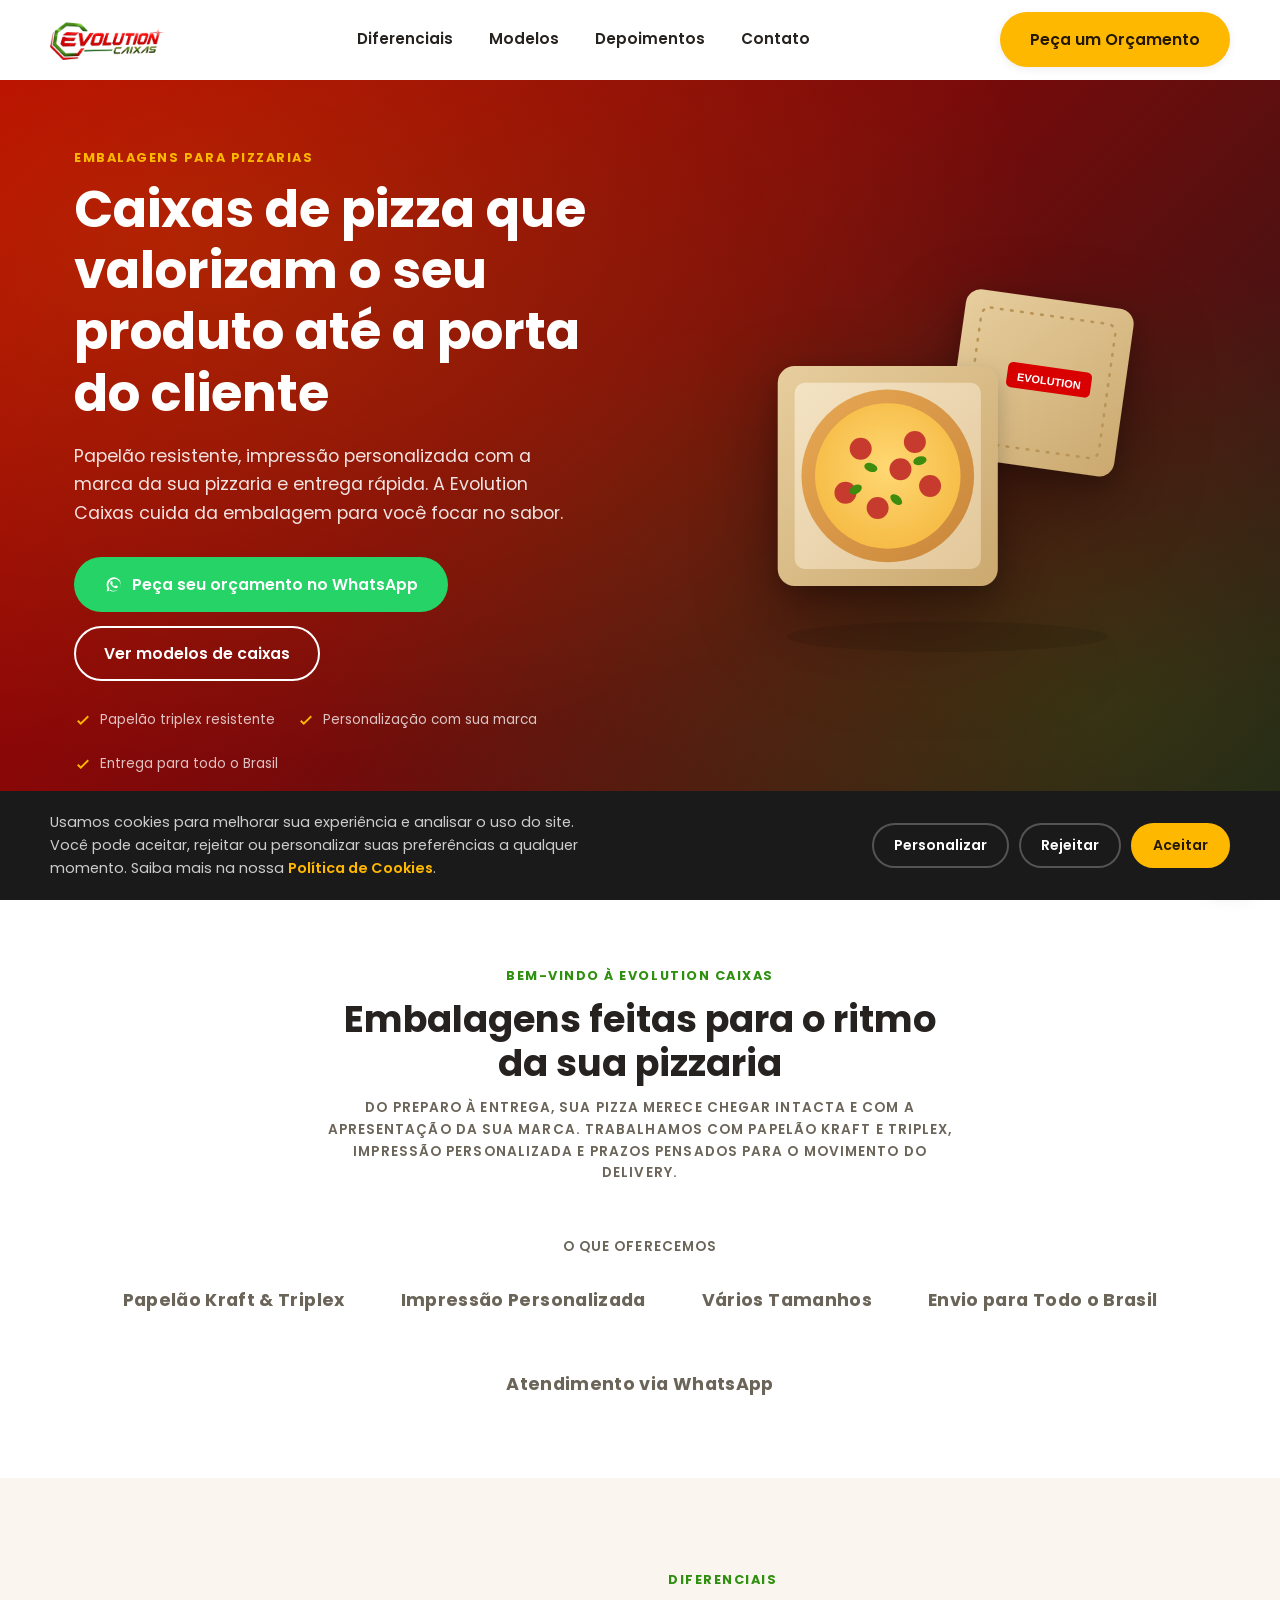
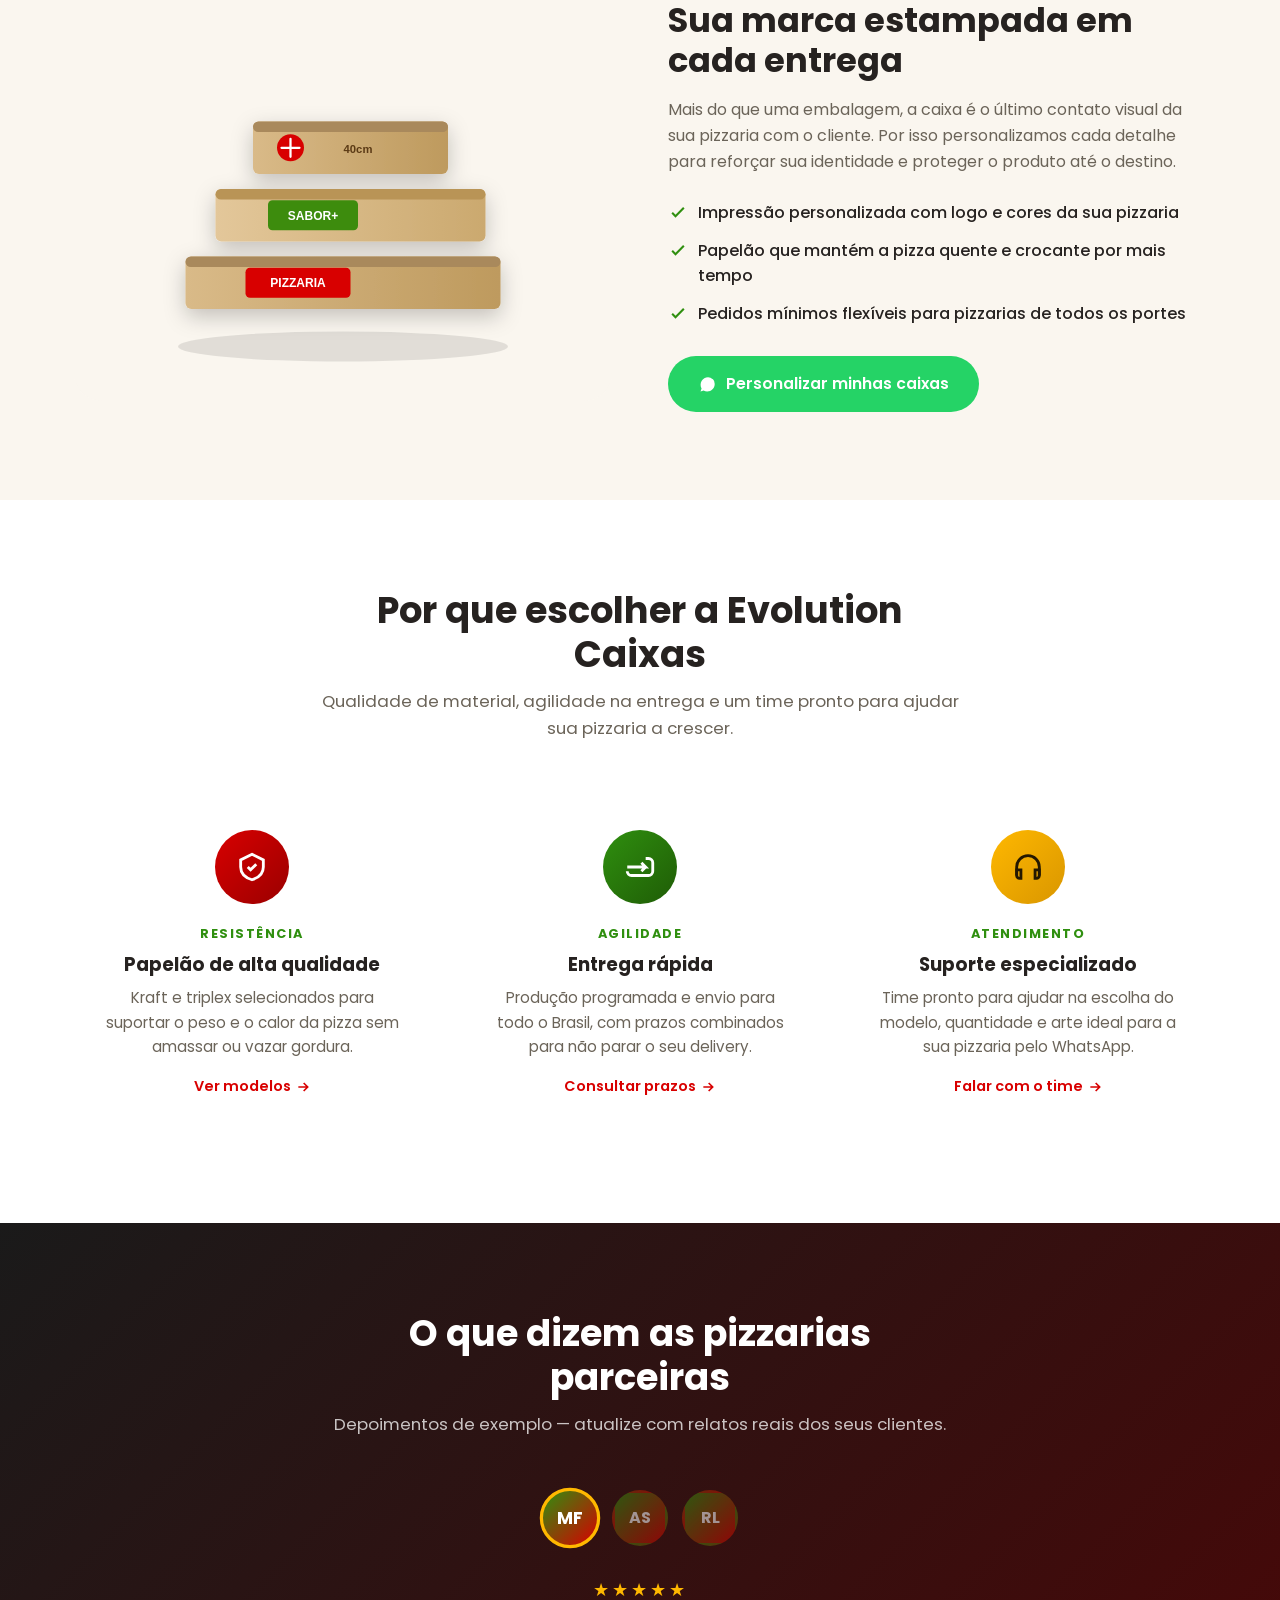
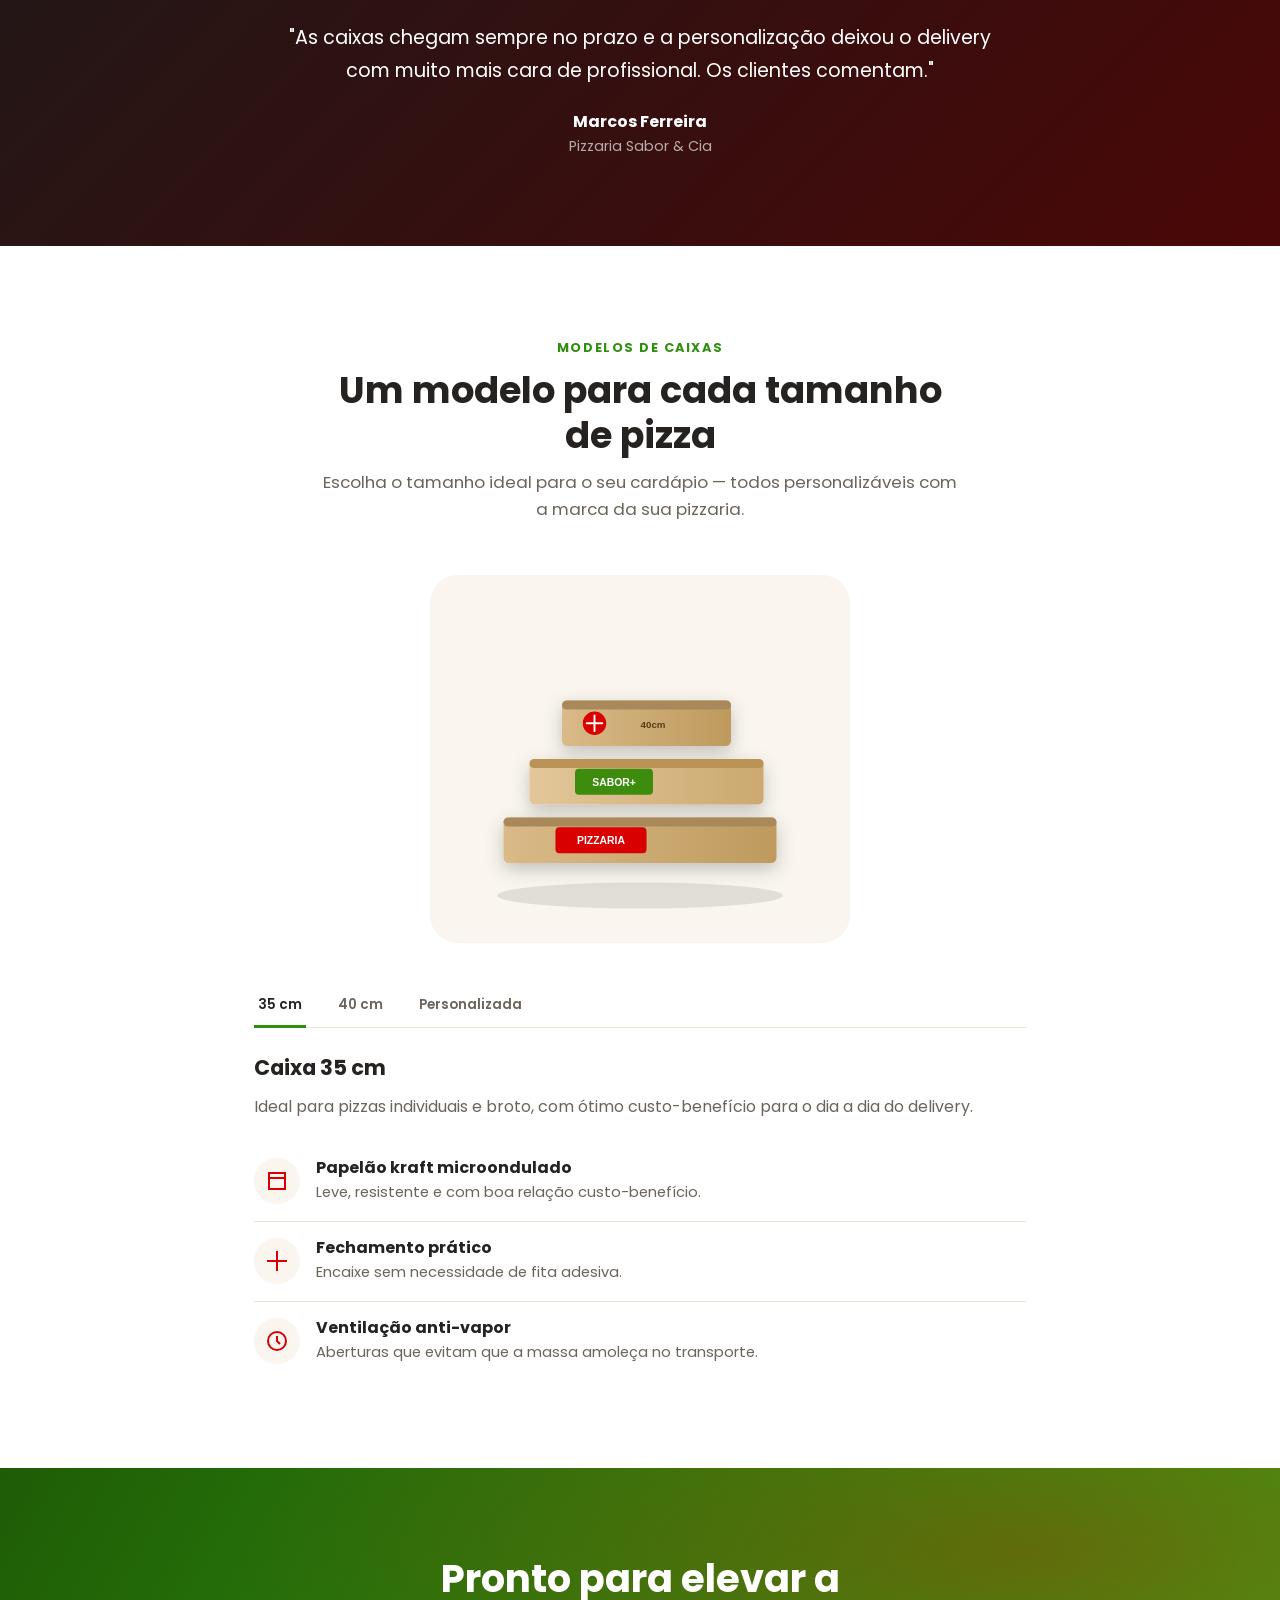
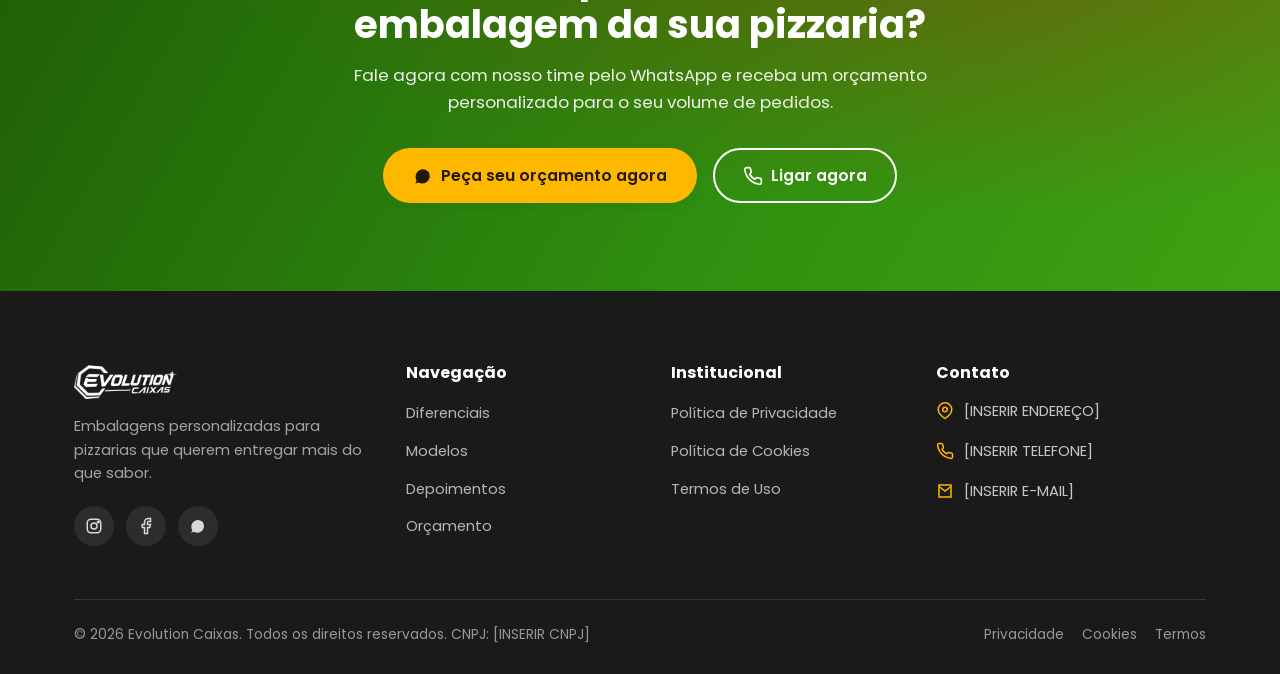
<file: index.html>
<!doctype html>
<html lang="pt-BR">
<head>
<!-- Google Tag Manager -->
<script>(function(w,d,s,l,i){w[l]=w[l]||[];w[l].push({'gtm.start':
new Date().getTime(),event:'gtm.js'});var f=d.getElementsByTagName(s)[0],
j=d.createElement(s),dl=l!='dataLayer'?'&l='+l:'';j.async=true;j.src=
'https://www.googletagmanager.com/gtm.js?id='+i+dl;f.parentNode.insertBefore(j,f);
})(window,document,'script','dataLayer','GTM-T278CJDB');</script>
<!-- End Google Tag Manager -->
<meta charset="UTF-8">
<meta name="viewport" content="width=device-width, initial-scale=1.0">
<title>Evolution Caixas | Embalagens para Pizzarias sob Medida</title>
<meta name="description" content="Caixas de pizza resistentes e personalizadas com a marca da sua pizzaria. Papelão de qualidade, impressão personalizada e entrega rápida. Peça seu orçamento pelo WhatsApp.">
<link rel="canonical" href="https://www.evolutioncaixas.com.br/">

<meta property="og:type" content="website">
<meta property="og:title" content="Evolution Caixas | Embalagens para Pizzarias sob Medida">
<meta property="og:description" content="Caixas de pizza resistentes e personalizadas com a marca da sua pizzaria. Papelão de qualidade, impressão personalizada e entrega rápida.">
<meta property="og:image" content="https://www.evolutioncaixas.com.br/assets/og-image.jpg">
<meta property="og:url" content="https://www.evolutioncaixas.com.br/">
<meta property="og:locale" content="pt_BR">
<meta name="twitter:card" content="summary_large_image">
<meta name="twitter:title" content="Evolution Caixas | Embalagens para Pizzarias sob Medida">
<meta name="twitter:description" content="Caixas de pizza resistentes e personalizadas com a marca da sua pizzaria.">
<meta name="twitter:image" content="https://www.evolutioncaixas.com.br/assets/og-image.jpg">

<meta name="theme-color" content="#B30000">
<link rel="icon" href="/assets/favicon.ico" sizes="any">
<link rel="icon" type="image/png" sizes="32x32" href="/assets/favicon-32.png">
<link rel="icon" type="image/png" sizes="16x16" href="/assets/favicon-16.png">
<link rel="apple-touch-icon" sizes="180x180" href="/assets/favicon-180.png">
<link rel="manifest" href="/site.webmanifest">

<link rel="preconnect" href="https://fonts.googleapis.com">
<link rel="preconnect" href="https://fonts.gstatic.com" crossorigin>
<link rel="preload" as="style" href="https://fonts.googleapis.com/css2?family=Poppins:wght@400;500;600;700;800&display=swap">
<link rel="stylesheet" href="https://fonts.googleapis.com/css2?family=Poppins:wght@400;500;600;700;800&display=swap">
<link rel="stylesheet" href="/css/style.css">
</head>
<body>
<!-- Google Tag Manager (noscript) -->
<noscript><iframe src="https://www.googletagmanager.com/ns.html?id=GTM-T278CJDB"
height="0" width="0" style="display:none;visibility:hidden"></iframe></noscript>
<!-- End Google Tag Manager (noscript) -->
<a class="skip-link" href="#conteudo">Pular para o conteúdo</a>

<!-- ===================== HEADER ===================== -->
<header class="site-header">
  <div class="container header-inner">
    <a class="logo-link" href="/" aria-label="Evolution Caixas — página inicial">
      <img src="/assets/logo.webp" width="1174" height="400" alt="Evolution Caixas" style="height:40px;width:auto;">
    </a>

    <nav class="main-nav" id="main-nav" aria-label="Navegação principal">
      <a href="#diferenciais">Diferenciais</a>
      <a href="#modelos">Modelos</a>
      <a href="#depoimentos">Depoimentos</a>
      <a href="#contato">Contato</a>
    </nav>

    <div class="header-actions">
      <!-- SUBSTITUA "5511999999999" pelo número real de WhatsApp da Evolution Caixas em todos os links wa.me deste site -->
      <a class="btn btn-accent" href="https://wa.me/5511999999999?text=Ol%C3%A1%2C%20quero%20um%20or%C3%A7amento%20de%20caixas%20de%20pizza" target="_blank" rel="noopener">
        Peça um Orçamento
      </a>
      <button class="nav-toggle" id="nav-toggle" aria-label="Abrir menu de navegação" aria-expanded="false" aria-controls="main-nav">
        <svg class="icon-open" viewBox="0 0 24 24" fill="none" stroke="currentColor" stroke-width="2" aria-hidden="true"><path d="M3 6h18M3 12h18M3 18h18"/></svg>
        <svg class="icon-close" viewBox="0 0 24 24" fill="none" stroke="currentColor" stroke-width="2" aria-hidden="true"><path d="M6 6l12 12M18 6L6 18"/></svg>
      </button>
    </div>
  </div>
</header>

<main id="conteudo">
  <!-- ===================== HERO ===================== -->
  <section class="hero">
    <div class="container hero-inner">
      <div class="hero-copy">
        <span class="eyebrow">Embalagens para pizzarias</span>
        <h1>Caixas de pizza que valorizam o seu produto até a porta do cliente</h1>
        <p>Papelão resistente, impressão personalizada com a marca da sua pizzaria e entrega rápida. A Evolution Caixas cuida da embalagem para você focar no sabor.</p>
        <div class="hero-cta-row">
          <a class="btn btn-whatsapp" href="https://wa.me/5511999999999?text=Ol%C3%A1%2C%20quero%20um%20or%C3%A7amento%20de%20caixas%20de%20pizza" target="_blank" rel="noopener">
            <svg viewBox="0 0 24 24" fill="currentColor" aria-hidden="true"><path d="M17.6 6.32A8.86 8.86 0 0 0 12.05 4a8.94 8.94 0 0 0-7.75 13.4L3 21l3.7-1.27a8.9 8.9 0 0 0 4.35 1.12h.01c4.94 0 9-4.03 9-8.98a8.9 8.9 0 0 0-2.46-6.15Zm-5.55 13.8a7.4 7.4 0 0 1-3.78-1.04l-.27-.16-2.24.77.75-2.18-.18-.28a7.45 7.45 0 1 1 13.8-3.95 7.46 7.46 0 0 1-7.08 6.84Zm4.08-5.6c-.22-.11-1.32-.65-1.53-.73-.2-.08-.35-.11-.5.11-.15.22-.58.73-.71.88-.13.15-.26.16-.48.05a6.1 6.1 0 0 1-1.8-1.1 6.7 6.7 0 0 1-1.24-1.54c-.13-.22-.01-.34.1-.45.1-.1.22-.26.33-.4.11-.13.15-.22.22-.37.08-.15.04-.28-.02-.4-.06-.11-.5-1.2-.68-1.65-.18-.43-.36-.37-.5-.38h-.43c-.15 0-.4.06-.6.28-.2.22-.79.77-.79 1.87 0 1.1.81 2.16.92 2.31.11.15 1.6 2.44 3.87 3.42.54.23.96.37 1.29.48.54.17 1.03.15 1.42.09.43-.06 1.32-.54 1.51-1.06.19-.52.19-.96.13-1.06-.06-.09-.2-.15-.42-.26Z"/></svg>
            Peça seu orçamento no WhatsApp
          </a>
          <a class="btn btn-outline" href="#modelos">Ver modelos de caixas</a>
        </div>
        <ul class="hero-trustlist">
          <li><svg viewBox="0 0 24 24" fill="none" stroke="currentColor" stroke-width="2.5" aria-hidden="true"><path d="M5 13l4 4L19 7"/></svg>Papelão triplex resistente</li>
          <li><svg viewBox="0 0 24 24" fill="none" stroke="currentColor" stroke-width="2.5" aria-hidden="true"><path d="M5 13l4 4L19 7"/></svg>Personalização com sua marca</li>
          <li><svg viewBox="0 0 24 24" fill="none" stroke="currentColor" stroke-width="2.5" aria-hidden="true"><path d="M5 13l4 4L19 7"/></svg>Entrega para todo o Brasil</li>
        </ul>
      </div>
      <div class="hero-visual">
        <img src="/assets/pizza-box-hero.svg" width="520" height="520" alt="Caixa de pizza aberta com pizza personalizada, ilustrando a qualidade das embalagens Evolution Caixas" fetchpriority="high">
      </div>
    </div>
    <div class="wave-divider" aria-hidden="true">
      <svg viewBox="0 0 1440 120" preserveAspectRatio="none"><path fill="#ffffff" d="M0,64L80,58.7C160,53,320,43,480,48C640,53,800,75,960,80C1120,85,1280,75,1360,69.3L1440,64L1440,120L0,120Z"/></svg>
    </div>
  </section>

  <!-- ===================== INTRO / CAPABILITIES STRIP ===================== -->
  <section class="trust-strip">
    <div class="container">
      <div class="section-head" data-reveal>
        <span class="eyebrow">Bem-vindo à Evolution Caixas</span>
        <h2>Embalagens feitas para o ritmo da sua pizzaria</h2>
        <p>Do preparo à entrega, sua pizza merece chegar intacta e com a apresentação da sua marca. Trabalhamos com papelão kraft e triplex, impressão personalizada e prazos pensados para o movimento do delivery.</p>
      </div>
      <p style="text-align:center;color:var(--color-text-muted);font-size:0.85rem;letter-spacing:0.08em;text-transform:uppercase;margin-bottom:28px;font-weight:600;">O que oferecemos</p>
      <div class="trust-logos" data-reveal>
        <span>Papelão Kraft &amp; Triplex</span>
        <span>Impressão Personalizada</span>
        <span>Vários Tamanhos</span>
        <span>Envio para Todo o Brasil</span>
        <span>Atendimento via WhatsApp</span>
      </div>
    </div>
  </section>

  <!-- ===================== DIFERENCIAIS (split feature) ===================== -->
  <section id="diferenciais" class="bg-alt">
    <div class="container split-feature">
      <div class="visual-col" data-reveal>
        <img src="/assets/pizza-boxes-stack.svg" width="560" height="480" alt="Pilha de caixas de pizza personalizadas com a marca de diferentes pizzarias, prontas para entrega" loading="lazy">
      </div>
      <div class="text-col" data-reveal>
        <span class="eyebrow">Diferenciais</span>
        <h2>Sua marca estampada em cada entrega</h2>
        <p>Mais do que uma embalagem, a caixa é o último contato visual da sua pizzaria com o cliente. Por isso personalizamos cada detalhe para reforçar sua identidade e proteger o produto até o destino.</p>
        <ul class="check-list">
          <li><svg viewBox="0 0 24 24" fill="none" stroke="currentColor" stroke-width="2.5" aria-hidden="true"><path d="M5 13l4 4L19 7"/></svg>Impressão personalizada com logo e cores da sua pizzaria</li>
          <li><svg viewBox="0 0 24 24" fill="none" stroke="currentColor" stroke-width="2.5" aria-hidden="true"><path d="M5 13l4 4L19 7"/></svg>Papelão que mantém a pizza quente e crocante por mais tempo</li>
          <li><svg viewBox="0 0 24 24" fill="none" stroke="currentColor" stroke-width="2.5" aria-hidden="true"><path d="M5 13l4 4L19 7"/></svg>Pedidos mínimos flexíveis para pizzarias de todos os portes</li>
        </ul>
        <a class="btn btn-whatsapp" href="https://wa.me/5511999999999?text=Ol%C3%A1%2C%20quero%20personalizar%20minhas%20caixas%20de%20pizza" target="_blank" rel="noopener">
          <svg viewBox="0 0 24 24" fill="currentColor" aria-hidden="true"><path d="M17.6 6.32A8.86 8.86 0 0 0 12.05 4a8.94 8.94 0 0 0-7.75 13.4L3 21l3.7-1.27a8.9 8.9 0 0 0 4.35 1.12h.01c4.94 0 9-4.03 9-8.98a8.9 8.9 0 0 0-2.46-6.15Z"/></svg>
          Personalizar minhas caixas
        </a>
      </div>
    </div>
  </section>

  <!-- ===================== AWESOME FEATURES (3 icons) ===================== -->
  <section>
    <div class="container">
      <div class="section-head" data-reveal>
        <h2>Por que escolher a Evolution Caixas</h2>
        <p>Qualidade de material, agilidade na entrega e um time pronto para ajudar sua pizzaria a crescer.</p>
      </div>
      <div class="feature-grid">
        <div class="feature-card" data-reveal>
          <div class="feature-icon">
            <svg viewBox="0 0 24 24" fill="none" stroke="currentColor" stroke-width="2" aria-hidden="true"><path d="M12 3l8 4v5c0 4.5-3.4 7.6-8 9-4.6-1.4-8-4.5-8-9V7l8-4Z"/><path d="M9 12l2 2 4-4"/></svg>
          </div>
          <span class="eyebrow">Resistência</span>
          <h3>Papelão de alta qualidade</h3>
          <p>Kraft e triplex selecionados para suportar o peso e o calor da pizza sem amassar ou vazar gordura.</p>
          <a class="learn-more" href="#modelos">Ver modelos <svg viewBox="0 0 24 24" fill="none" stroke="currentColor" stroke-width="2.5" aria-hidden="true"><path d="M5 12h14M13 6l6 6-6 6"/></svg></a>
        </div>
        <div class="feature-card" data-reveal>
          <div class="feature-icon">
            <svg viewBox="0 0 24 24" fill="none" stroke="currentColor" stroke-width="2" aria-hidden="true"><path d="M3 12h13l-3-3m3 3l-3 3"/><path d="M16 6h2a3 3 0 0 1 3 3v6a3 3 0 0 1-3 3H6a3 3 0 0 1-3-3"/></svg>
          </div>
          <span class="eyebrow">Agilidade</span>
          <h3>Entrega rápida</h3>
          <p>Produção programada e envio para todo o Brasil, com prazos combinados para não parar o seu delivery.</p>
          <a class="learn-more" href="#orcamento">Consultar prazos <svg viewBox="0 0 24 24" fill="none" stroke="currentColor" stroke-width="2.5" aria-hidden="true"><path d="M5 12h14M13 6l6 6-6 6"/></svg></a>
        </div>
        <div class="feature-card" data-reveal>
          <div class="feature-icon">
            <svg viewBox="0 0 24 24" fill="none" stroke="currentColor" stroke-width="2" aria-hidden="true"><path d="M4 18v-6a8 8 0 0 1 16 0v6"/><path d="M4 18a2 2 0 0 0 2 2h1v-6H4v4Zm16 0a2 2 0 0 1-2 2h-1v-6h3v4Z"/></svg>
          </div>
          <span class="eyebrow">Atendimento</span>
          <h3>Suporte especializado</h3>
          <p>Time pronto para ajudar na escolha do modelo, quantidade e arte ideal para a sua pizzaria pelo WhatsApp.</p>
          <a class="learn-more" href="#contato">Falar com o time <svg viewBox="0 0 24 24" fill="none" stroke="currentColor" stroke-width="2.5" aria-hidden="true"><path d="M5 12h14M13 6l6 6-6 6"/></svg></a>
        </div>
      </div>
    </div>
  </section>

  <!-- ===================== TESTIMONIALS ===================== -->
  <!-- Depoimentos de exemplo — substitua pelos depoimentos reais de clientes antes da publicação. -->
  <section id="depoimentos" class="testimonials-section">
    <div class="container">
      <div class="section-head" data-reveal>
        <h2>O que dizem as pizzarias parceiras</h2>
        <p>Depoimentos de exemplo — atualize com relatos reais dos seus clientes.</p>
      </div>
      <div class="testimonial-track" data-reveal>
        <div class="testimonial-avatars" role="group" aria-label="Selecionar depoimento">
          <button class="avatar-btn" aria-pressed="true" aria-label="Depoimento de Marcos Ferreira">MF</button>
          <button class="avatar-btn" aria-pressed="false" aria-label="Depoimento de Ana Paula Souza">AS</button>
          <button class="avatar-btn" aria-pressed="false" aria-label="Depoimento de Ricardo Lima">RL</button>
        </div>

        <div class="testimonial-slide is-active">
          <p class="stars" aria-label="5 de 5 estrelas">★★★★★</p>
          <p class="testimonial-quote">"As caixas chegam sempre no prazo e a personalização deixou o delivery com muito mais cara de profissional. Os clientes comentam."</p>
          <p class="testimonial-name">Marcos Ferreira</p>
          <p class="testimonial-role">Pizzaria Sabor & Cia</p>
        </div>
        <div class="testimonial-slide">
          <p class="stars" aria-label="5 de 5 estrelas">★★★★★</p>
          <p class="testimonial-quote">"Trocamos de fornecedor por causa da resistência do papelão. Não vaza gordura e a pizza chega quentinha até o fim do bairro."</p>
          <p class="testimonial-name">Ana Paula Souza</p>
          <p class="testimonial-role">Pizzaria Bella Massa</p>
        </div>
        <div class="testimonial-slide">
          <p class="stars" aria-label="5 de 5 estrelas">★★★★★</p>
          <p class="testimonial-quote">"Atendimento rápido pelo WhatsApp e pedido mínimo que cabe no meu caixa. Recomendo para quem está começando no delivery."</p>
          <p class="testimonial-name">Ricardo Lima</p>
          <p class="testimonial-role">Pizzaria Forno de Minas</p>
        </div>
      </div>
    </div>
  </section>

  <!-- ===================== MODELOS (tabs) ===================== -->
  <section id="modelos">
    <div class="container">
      <div class="section-head" data-reveal>
        <span class="eyebrow">Modelos de caixas</span>
        <h2>Um modelo para cada tamanho de pizza</h2>
        <p>Escolha o tamanho ideal para o seu cardápio — todos personalizáveis com a marca da sua pizzaria.</p>
      </div>
    </div>
    <div class="container">
      <div class="models-visual" data-reveal style="margin-bottom:40px;max-width:420px;margin-left:auto;margin-right:auto;">
        <img src="/assets/pizza-boxes-stack.svg" width="560" height="480" alt="Modelos de caixas de pizza Evolution Caixas em diferentes tamanhos" loading="lazy">
      </div>
    </div>
    <div class="container" style="max-width:820px;" data-reveal>
      <div class="models-tabs" role="tablist" aria-label="Tamanhos de caixa">
        <button role="tab" id="tab-35" aria-selected="true" aria-controls="panel-35" tabindex="0">35 cm</button>
        <button role="tab" id="tab-40" aria-selected="false" aria-controls="panel-40" tabindex="-1">40 cm</button>
        <button role="tab" id="tab-personalizada" aria-selected="false" aria-controls="panel-personalizada" tabindex="-1">Personalizada</button>
      </div>

      <div class="model-panel is-active" id="panel-35" role="tabpanel" aria-labelledby="tab-35">
        <h3>Caixa 35 cm</h3>
        <p>Ideal para pizzas individuais e broto, com ótimo custo-benefício para o dia a dia do delivery.</p>
        <ul class="model-feature-list">
          <li>
            <span class="model-feature-icon"><svg viewBox="0 0 24 24" fill="none" stroke="currentColor" stroke-width="2" aria-hidden="true"><path d="M4 4h16v16H4z"/><path d="M4 9h16"/></svg></span>
            <div><h4>Papelão kraft microondulado</h4><p>Leve, resistente e com boa relação custo-benefício.</p></div>
          </li>
          <li>
            <span class="model-feature-icon"><svg viewBox="0 0 24 24" fill="none" stroke="currentColor" stroke-width="2" aria-hidden="true"><path d="M12 2v20M2 12h20"/></svg></span>
            <div><h4>Fechamento prático</h4><p>Encaixe sem necessidade de fita adesiva.</p></div>
          </li>
          <li>
            <span class="model-feature-icon"><svg viewBox="0 0 24 24" fill="none" stroke="currentColor" stroke-width="2" aria-hidden="true"><circle cx="12" cy="12" r="9"/><path d="M12 7v5l3 3"/></svg></span>
            <div><h4>Ventilação anti-vapor</h4><p>Aberturas que evitam que a massa amoleça no transporte.</p></div>
          </li>
        </ul>
      </div>

      <div class="model-panel" id="panel-40" role="tabpanel" aria-labelledby="tab-40">
        <h3>Caixa 40 cm</h3>
        <p>O tamanho mais pedido, para pizzas grandes e famílias — nossa linha mais vendida.</p>
        <ul class="model-feature-list">
          <li>
            <span class="model-feature-icon"><svg viewBox="0 0 24 24" fill="none" stroke="currentColor" stroke-width="2" aria-hidden="true"><path d="M4 4h16v16H4z"/><path d="M4 9h16"/></svg></span>
            <div><h4>Papelão triplex reforçado</h4><p>Suporta pizzas recheadas sem perder a forma.</p></div>
          </li>
          <li>
            <span class="model-feature-icon"><svg viewBox="0 0 24 24" fill="none" stroke="currentColor" stroke-width="2" aria-hidden="true"><path d="M12 2v20M2 12h20"/></svg></span>
            <div><h4>Estrutura reforçada nos cantos</h4><p>Menos amassados durante o transporte via motoboy.</p></div>
          </li>
          <li>
            <span class="model-feature-icon"><svg viewBox="0 0 24 24" fill="none" stroke="currentColor" stroke-width="2" aria-hidden="true"><circle cx="12" cy="12" r="9"/><path d="M12 7v5l3 3"/></svg></span>
            <div><h4>Ventilação anti-vapor</h4><p>Mantém a crocância da massa por mais tempo.</p></div>
          </li>
        </ul>
      </div>

      <div class="model-panel" id="panel-personalizada" role="tabpanel" aria-labelledby="tab-personalizada">
        <h3>Caixa personalizada</h3>
        <p>Tamanho, gramatura e arte sob medida para pizzarias, esfiharias e hamburguerias com identidade própria.</p>
        <ul class="model-feature-list">
          <li>
            <span class="model-feature-icon"><svg viewBox="0 0 24 24" fill="none" stroke="currentColor" stroke-width="2" aria-hidden="true"><path d="M4 4h16v16H4z"/><path d="M4 9h16"/></svg></span>
            <div><h4>Medidas sob encomenda</h4><p>Do broto ao formato família, produzimos no tamanho que você precisa.</p></div>
          </li>
          <li>
            <span class="model-feature-icon"><svg viewBox="0 0 24 24" fill="none" stroke="currentColor" stroke-width="2" aria-hidden="true"><path d="M12 2v20M2 12h20"/></svg></span>
            <div><h4>Impressão em até 4 cores</h4><p>Sua logo e identidade visual em destaque.</p></div>
          </li>
          <li>
            <span class="model-feature-icon"><svg viewBox="0 0 24 24" fill="none" stroke="currentColor" stroke-width="2" aria-hidden="true"><circle cx="12" cy="12" r="9"/><path d="M12 7v5l3 3"/></svg></span>
            <div><h4>Consultoria de arte</h4><p>Nosso time ajuda a adaptar sua logo para o layout da caixa.</p></div>
          </li>
        </ul>
      </div>
    </div>
  </section>

  <!-- ===================== CTA / ORÇAMENTO ===================== -->
  <section id="orcamento" class="cta-section">
    <div class="container cta-inner" data-reveal>
      <h2>Pronto para elevar a embalagem da sua pizzaria?</h2>
      <p>Fale agora com nosso time pelo WhatsApp e receba um orçamento personalizado para o seu volume de pedidos.</p>
      <div class="cta-btn-row">
        <a class="btn btn-accent" href="https://wa.me/5511999999999?text=Ol%C3%A1%2C%20quero%20um%20or%C3%A7amento%20de%20caixas%20de%20pizza" target="_blank" rel="noopener">
          <svg viewBox="0 0 24 24" fill="currentColor" aria-hidden="true"><path d="M17.6 6.32A8.86 8.86 0 0 0 12.05 4a8.94 8.94 0 0 0-7.75 13.4L3 21l3.7-1.27a8.9 8.9 0 0 0 4.35 1.12h.01c4.94 0 9-4.03 9-8.98a8.9 8.9 0 0 0-2.46-6.15Z"/></svg>
          Peça seu orçamento agora
        </a>
        <a class="btn btn-outline" href="tel:+55XXXXXXXXXXX">
          <svg viewBox="0 0 24 24" fill="none" stroke="currentColor" stroke-width="2" aria-hidden="true"><path d="M22 16.92v3a2 2 0 0 1-2.18 2 19.79 19.79 0 0 1-8.63-3.07 19.5 19.5 0 0 1-6-6 19.79 19.79 0 0 1-3.07-8.67A2 2 0 0 1 4.11 2h3a2 2 0 0 1 2 1.72c.12.9.34 1.79.65 2.65a2 2 0 0 1-.45 2.11L8.09 9.91a16 16 0 0 0 6 6l1.43-1.42a2 2 0 0 1 2.11-.45c.86.31 1.75.53 2.65.65A2 2 0 0 1 22 16.92Z"/></svg>
          Ligar agora
        </a>
      </div>
    </div>
  </section>
</main>

<!-- ===================== FOOTER ===================== -->
<footer class="site-footer" id="contato">
  <div class="container">
    <div class="footer-grid">
      <div class="footer-brand">
        <img src="/assets/logo.webp" width="1174" height="400" alt="Evolution Caixas" style="height:36px;width:auto;filter:brightness(0) invert(1);">
        <p>Embalagens personalizadas para pizzarias que querem entregar mais do que sabor.</p>
        <div class="footer-social">
          <a href="#" aria-label="Evolution Caixas no Instagram" target="_blank" rel="noopener"><svg viewBox="0 0 24 24" fill="none" stroke="currentColor" stroke-width="2" aria-hidden="true"><rect x="3" y="3" width="18" height="18" rx="5"/><circle cx="12" cy="12" r="4"/><circle cx="17.5" cy="6.5" r="1"/></svg></a>
          <a href="#" aria-label="Evolution Caixas no Facebook" target="_blank" rel="noopener"><svg viewBox="0 0 24 24" fill="none" stroke="currentColor" stroke-width="2" aria-hidden="true"><path d="M18 2h-3a5 5 0 0 0-5 5v3H7v4h3v8h4v-8h3l1-4h-4V7a1 1 0 0 1 1-1h3z"/></svg></a>
          <a href="https://wa.me/5511999999999" aria-label="Falar no WhatsApp" target="_blank" rel="noopener"><svg viewBox="0 0 24 24" fill="currentColor" aria-hidden="true"><path d="M17.6 6.32A8.86 8.86 0 0 0 12.05 4a8.94 8.94 0 0 0-7.75 13.4L3 21l3.7-1.27a8.9 8.9 0 0 0 4.35 1.12h.01c4.94 0 9-4.03 9-8.98a8.9 8.9 0 0 0-2.46-6.15Z"/></svg></a>
        </div>
      </div>
      <div class="footer-col">
        <h3>Navegação</h3>
        <ul>
          <li><a href="#diferenciais">Diferenciais</a></li>
          <li><a href="#modelos">Modelos</a></li>
          <li><a href="#depoimentos">Depoimentos</a></li>
          <li><a href="#orcamento">Orçamento</a></li>
        </ul>
      </div>
      <div class="footer-col">
        <h3>Institucional</h3>
        <ul>
          <li><a href="/privacidade.html">Política de Privacidade</a></li>
          <li><a href="/cookies.html">Política de Cookies</a></li>
          <li><a href="/termos.html">Termos de Uso</a></li>
        </ul>
      </div>
      <div class="footer-col">
        <h3>Contato</h3>
        <ul class="footer-contact">
          <li><svg viewBox="0 0 24 24" fill="none" stroke="currentColor" stroke-width="2" aria-hidden="true"><path d="M21 10c0 6-9 12-9 12s-9-6-9-12a9 9 0 0 1 18 0Z"/><circle cx="12" cy="10" r="3"/></svg>[INSERIR ENDEREÇO]</li>
          <li><svg viewBox="0 0 24 24" fill="none" stroke="currentColor" stroke-width="2" aria-hidden="true"><path d="M22 16.92v3a2 2 0 0 1-2.18 2 19.79 19.79 0 0 1-8.63-3.07 19.5 19.5 0 0 1-6-6 19.79 19.79 0 0 1-3.07-8.67A2 2 0 0 1 4.11 2h3a2 2 0 0 1 2 1.72c.12.9.34 1.79.65 2.65a2 2 0 0 1-.45 2.11L8.09 9.91a16 16 0 0 0 6 6l1.43-1.42a2 2 0 0 1 2.11-.45c.86.31 1.75.53 2.65.65A2 2 0 0 1 22 16.92Z"/></svg>[INSERIR TELEFONE]</li>
          <li><svg viewBox="0 0 24 24" fill="none" stroke="currentColor" stroke-width="2" aria-hidden="true"><path d="M4 4h16v16H4z"/><path d="m4 6 8 6 8-6"/></svg>[INSERIR E-MAIL]</li>
        </ul>
      </div>
    </div>
    <div class="footer-bottom">
      <p>&copy; <span id="current-year">2026</span> Evolution Caixas. Todos os direitos reservados. CNPJ: [INSERIR CNPJ]</p>
      <nav aria-label="Links institucionais do rodapé">
        <a href="/privacidade.html">Privacidade</a>
        <a href="/cookies.html">Cookies</a>
        <a href="/termos.html">Termos</a>
      </nav>
    </div>
  </div>
</footer>

<!-- ===================== WHATSAPP FLOAT ===================== -->
<a class="whatsapp-float" href="https://wa.me/5511999999999?text=Ol%C3%A1%2C%20quero%20um%20or%C3%A7amento%20de%20caixas%20de%20pizza" target="_blank" rel="noopener" aria-label="Falar no WhatsApp">
  <svg viewBox="0 0 24 24" fill="currentColor" aria-hidden="true"><path d="M17.6 6.32A8.86 8.86 0 0 0 12.05 4a8.94 8.94 0 0 0-7.75 13.4L3 21l3.7-1.27a8.9 8.9 0 0 0 4.35 1.12h.01c4.94 0 9-4.03 9-8.98a8.9 8.9 0 0 0-2.46-6.15Zm-5.55 13.8a7.4 7.4 0 0 1-3.78-1.04l-.27-.16-2.24.77.75-2.18-.18-.28a7.45 7.45 0 1 1 13.8-3.95 7.46 7.46 0 0 1-7.08 6.84Zm4.08-5.6c-.22-.11-1.32-.65-1.53-.73-.2-.08-.35-.11-.5.11-.15.22-.58.73-.71.88-.13.15-.26.16-.48.05a6.1 6.1 0 0 1-1.8-1.1 6.7 6.7 0 0 1-1.24-1.54c-.13-.22-.01-.34.1-.45.1-.1.22-.26.33-.4.11-.13.15-.22.22-.37.08-.15.04-.28-.02-.4-.06-.11-.5-1.2-.68-1.65-.18-.43-.36-.37-.5-.38h-.43c-.15 0-.4.06-.6.28-.2.22-.79.77-.79 1.87 0 1.1.81 2.16.92 2.31.11.15 1.6 2.44 3.87 3.42.54.23.96.37 1.29.48.54.17 1.03.15 1.42.09.43-.06 1.32-.54 1.51-1.06.19-.52.19-.96.13-1.06-.06-.09-.2-.15-.42-.26Z"/></svg>
</a>

<!-- ===================== COOKIE BANNER (LGPD) ===================== -->
<div class="cookie-banner" id="cookie-banner" role="region" aria-label="Aviso de cookies">
  <div class="cookie-banner-inner">
    <p>Usamos cookies para melhorar sua experiência e analisar o uso do site. Você pode aceitar, rejeitar ou personalizar suas preferências a qualquer momento. Saiba mais na nossa <a href="/cookies.html">Política de Cookies</a>.</p>
    <div class="cookie-actions">
      <button type="button" data-cookie-customize>Personalizar</button>
      <button type="button" data-cookie-reject>Rejeitar</button>
      <button type="button" class="btn-accept" data-cookie-accept>Aceitar</button>
    </div>
  </div>
</div>

<!-- ===================== COOKIE PREFERENCES MODAL ===================== -->
<div class="cookie-modal" id="cookie-modal">
  <div class="cookie-modal-box" role="dialog" aria-modal="true" aria-labelledby="cookie-modal-title" tabindex="-1">
    <h2 id="cookie-modal-title">Preferências de cookies</h2>
    <p>Escolha quais categorias de cookies você permite. Cookies necessários estão sempre ativos para o funcionamento do site.</p>

    <div class="cookie-pref-row">
      <div>
        <h3>Necessários</h3>
        <p>Essenciais para o funcionamento e segurança do site. Não podem ser desativados.</p>
      </div>
      <div class="switch">
        <input type="checkbox" checked disabled aria-label="Cookies necessários (sempre ativos)">
        <span class="track" aria-hidden="true"></span>
      </div>
    </div>

    <div class="cookie-pref-row">
      <div>
        <h3>Analíticos</h3>
        <p>Ajudam a entender como você usa o site para melhorarmos a experiência.</p>
      </div>
      <div class="switch">
        <input type="checkbox" id="cookie-analytics" aria-label="Ativar cookies analíticos">
        <span class="track" aria-hidden="true"></span>
      </div>
    </div>

    <div class="cookie-pref-row">
      <div>
        <h3>Marketing</h3>
        <p>Usados para personalizar anúncios e medir a eficácia de campanhas.</p>
      </div>
      <div class="switch">
        <input type="checkbox" id="cookie-marketing" aria-label="Ativar cookies de marketing">
        <span class="track" aria-hidden="true"></span>
      </div>
    </div>

    <div class="cookie-modal-actions">
      <button type="button" class="btn btn-outline" style="color:var(--color-text);" data-cookie-close>Cancelar</button>
      <button type="button" class="btn btn-primary-solid" data-cookie-save>Salvar preferências</button>
    </div>
  </div>
</div>

<script src="/js/main.js" defer></script>
</body>
</html>
</file>
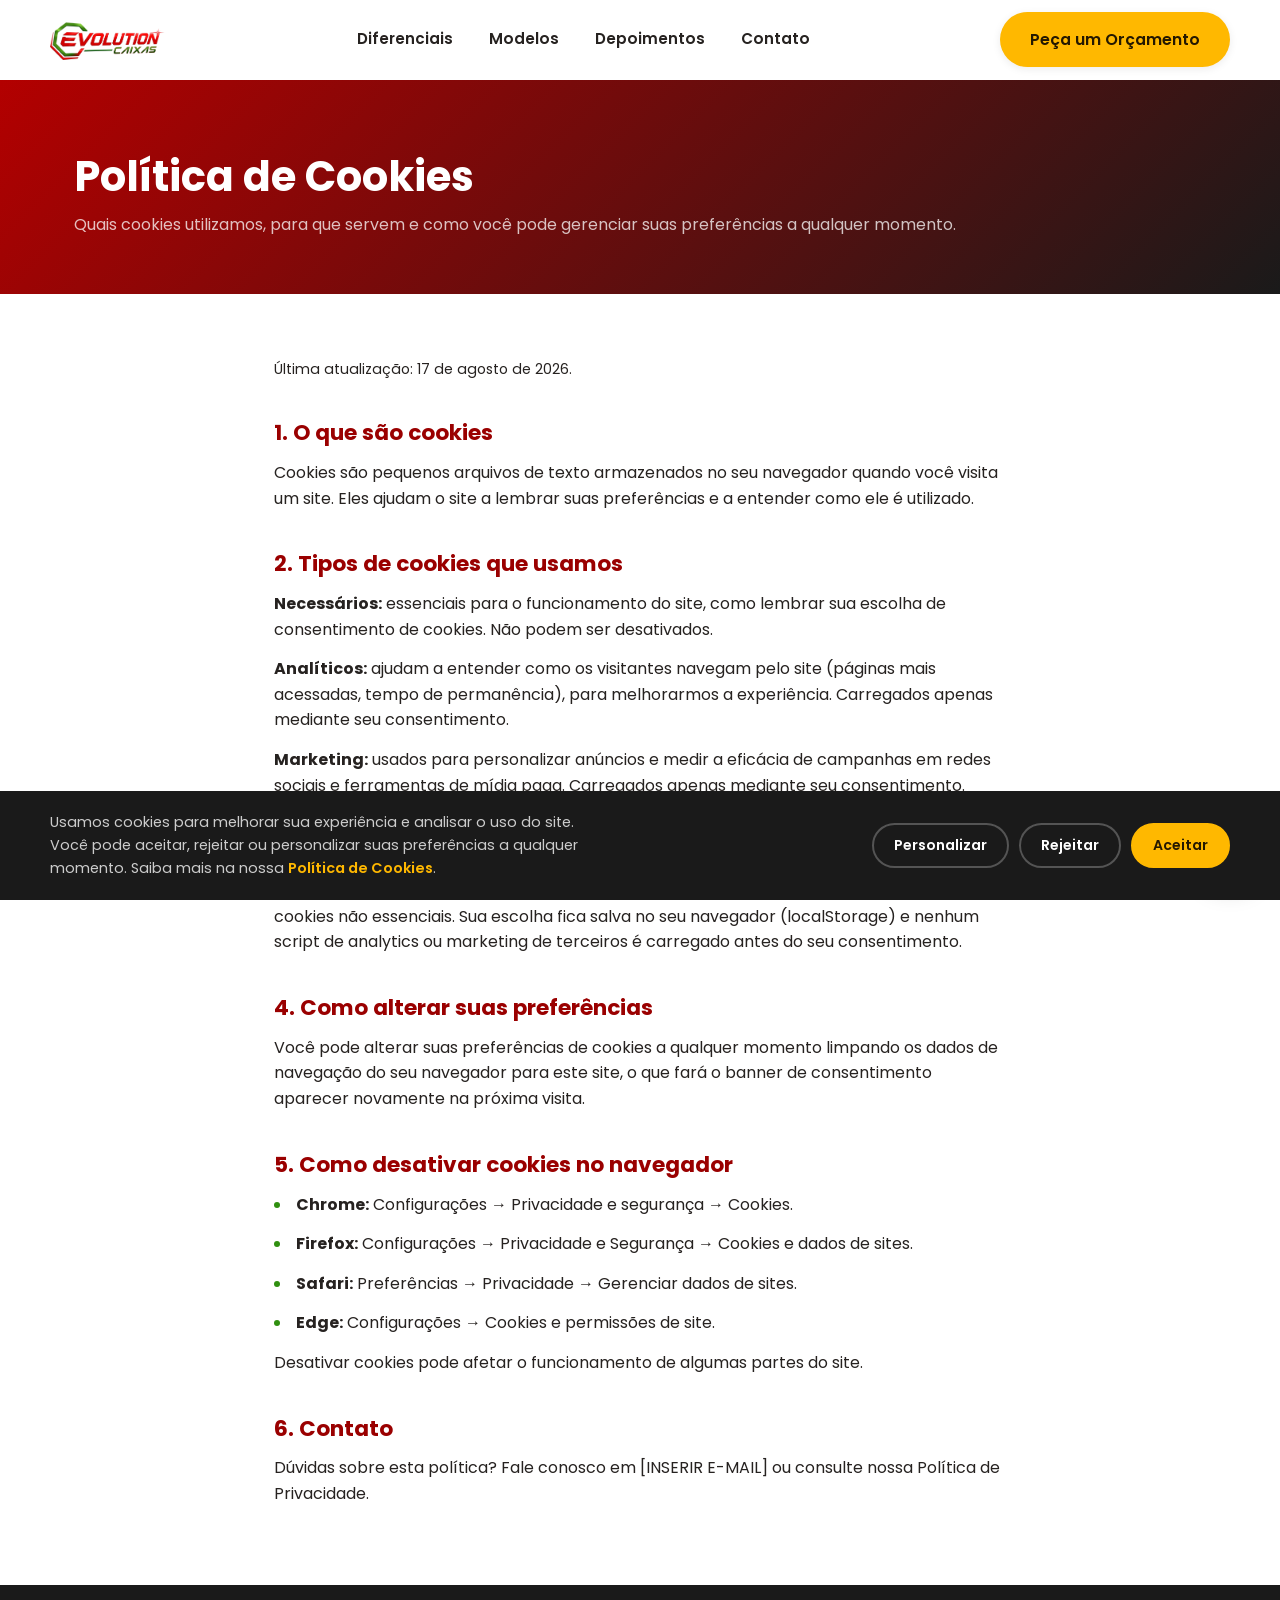
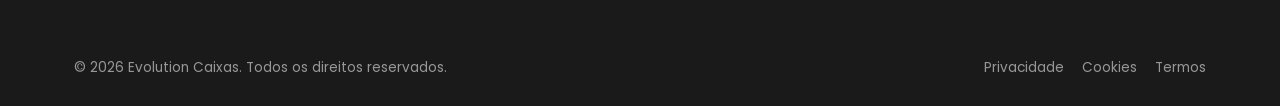
<file: cookies.html>
<!doctype html>
<html lang="pt-BR">
<head>
<!-- Google Tag Manager -->
<script>(function(w,d,s,l,i){w[l]=w[l]||[];w[l].push({'gtm.start':
new Date().getTime(),event:'gtm.js'});var f=d.getElementsByTagName(s)[0],
j=d.createElement(s),dl=l!='dataLayer'?'&l='+l:'';j.async=true;j.src=
'https://www.googletagmanager.com/gtm.js?id='+i+dl;f.parentNode.insertBefore(j,f);
})(window,document,'script','dataLayer','GTM-T278CJDB');</script>
<!-- End Google Tag Manager -->
<meta charset="UTF-8">
<meta name="viewport" content="width=device-width, initial-scale=1.0">
<title>Política de Cookies | Evolution Caixas</title>
<meta name="description" content="Entenda quais cookies o site da Evolution Caixas utiliza, para que servem e como você pode gerenciar suas preferências.">
<link rel="canonical" href="https://www.evolutioncaixas.com.br/cookies.html">
<meta name="robots" content="index, follow">
<meta property="og:type" content="website">
<meta property="og:title" content="Política de Cookies | Evolution Caixas">
<meta property="og:description" content="Quais cookies o site da Evolution Caixas utiliza e como gerenciar suas preferências.">
<meta property="og:image" content="https://www.evolutioncaixas.com.br/assets/og-image.jpg">
<meta property="og:url" content="https://www.evolutioncaixas.com.br/cookies.html">
<meta property="og:locale" content="pt_BR">

<meta name="theme-color" content="#B30000">
<link rel="icon" href="/assets/favicon.ico" sizes="any">
<link rel="icon" type="image/png" sizes="32x32" href="/assets/favicon-32.png">
<link rel="apple-touch-icon" sizes="180x180" href="/assets/favicon-180.png">
<link rel="manifest" href="/site.webmanifest">

<link rel="preconnect" href="https://fonts.googleapis.com">
<link rel="preconnect" href="https://fonts.gstatic.com" crossorigin>
<link rel="stylesheet" href="https://fonts.googleapis.com/css2?family=Poppins:wght@400;500;600;700;800&display=swap">
<link rel="stylesheet" href="/css/style.css">
</head>
<body>
<!-- Google Tag Manager (noscript) -->
<noscript><iframe src="https://www.googletagmanager.com/ns.html?id=GTM-T278CJDB"
height="0" width="0" style="display:none;visibility:hidden"></iframe></noscript>
<!-- End Google Tag Manager (noscript) -->
<a class="skip-link" href="#conteudo">Pular para o conteúdo</a>

<header class="site-header">
  <div class="container header-inner">
    <a class="logo-link" href="/" aria-label="Evolution Caixas — página inicial">
      <img src="/assets/logo.webp" width="1174" height="400" alt="Evolution Caixas" style="height:40px;width:auto;">
    </a>
    <nav class="main-nav" id="main-nav" aria-label="Navegação principal">
      <a href="/#diferenciais">Diferenciais</a>
      <a href="/#modelos">Modelos</a>
      <a href="/#depoimentos">Depoimentos</a>
      <a href="/#contato">Contato</a>
    </nav>
    <div class="header-actions">
      <a class="btn btn-accent" href="https://wa.me/5511999999999?text=Ol%C3%A1%2C%20quero%20um%20or%C3%A7amento%20de%20caixas%20de%20pizza" target="_blank" rel="noopener">Peça um Orçamento</a>
      <button class="nav-toggle" id="nav-toggle" aria-label="Abrir menu de navegação" aria-expanded="false" aria-controls="main-nav">
        <svg class="icon-open" viewBox="0 0 24 24" fill="none" stroke="currentColor" stroke-width="2" aria-hidden="true"><path d="M3 6h18M3 12h18M3 18h18"/></svg>
        <svg class="icon-close" viewBox="0 0 24 24" fill="none" stroke="currentColor" stroke-width="2" aria-hidden="true"><path d="M6 6l12 12M18 6L6 18"/></svg>
      </button>
    </div>
  </div>
</header>

<main id="conteudo">
  <section class="legal-hero">
    <div class="container">
      <h1>Política de Cookies</h1>
      <p>Quais cookies utilizamos, para que servem e como você pode gerenciar suas preferências a qualquer momento.</p>
    </div>
  </section>

  <section class="legal-content">
    <div class="container">
      <p class="legal-updated">Última atualização: 17 de agosto de 2026.</p>

      <h2>1. O que são cookies</h2>
      <p>Cookies são pequenos arquivos de texto armazenados no seu navegador quando você visita um site. Eles ajudam o site a lembrar suas preferências e a entender como ele é utilizado.</p>

      <h2>2. Tipos de cookies que usamos</h2>
      <p><strong>Necessários:</strong> essenciais para o funcionamento do site, como lembrar sua escolha de consentimento de cookies. Não podem ser desativados.</p>
      <p><strong>Analíticos:</strong> ajudam a entender como os visitantes navegam pelo site (páginas mais acessadas, tempo de permanência), para melhorarmos a experiência. Carregados apenas mediante seu consentimento.</p>
      <p><strong>Marketing:</strong> usados para personalizar anúncios e medir a eficácia de campanhas em redes sociais e ferramentas de mídia paga. Carregados apenas mediante seu consentimento.</p>

      <h2>3. Como gerenciamos seu consentimento</h2>
      <p>Na sua primeira visita, exibimos um banner para que você aceite, rejeite ou personalize os cookies não essenciais. Sua escolha fica salva no seu navegador (localStorage) e nenhum script de analytics ou marketing de terceiros é carregado antes do seu consentimento.</p>

      <h2>4. Como alterar suas preferências</h2>
      <p>Você pode alterar suas preferências de cookies a qualquer momento limpando os dados de navegação do seu navegador para este site, o que fará o banner de consentimento aparecer novamente na próxima visita.</p>

      <h2>5. Como desativar cookies no navegador</h2>
      <ul>
        <li><strong>Chrome:</strong> Configurações → Privacidade e segurança → Cookies.</li>
        <li><strong>Firefox:</strong> Configurações → Privacidade e Segurança → Cookies e dados de sites.</li>
        <li><strong>Safari:</strong> Preferências → Privacidade → Gerenciar dados de sites.</li>
        <li><strong>Edge:</strong> Configurações → Cookies e permissões de site.</li>
      </ul>
      <p>Desativar cookies pode afetar o funcionamento de algumas partes do site.</p>

      <h2>6. Contato</h2>
      <p>Dúvidas sobre esta política? Fale conosco em [INSERIR E-MAIL] ou consulte nossa <a href="/privacidade.html">Política de Privacidade</a>.</p>
    </div>
  </section>
</main>

<footer class="site-footer">
  <div class="container">
    <div class="footer-bottom" style="border-top:none;padding-top:0;">
      <p>&copy; <span id="current-year">2026</span> Evolution Caixas. Todos os direitos reservados.</p>
      <nav aria-label="Links institucionais do rodapé">
        <a href="/privacidade.html">Privacidade</a>
        <a href="/cookies.html">Cookies</a>
        <a href="/termos.html">Termos</a>
      </nav>
    </div>
  </div>
</footer>

<a class="whatsapp-float" href="https://wa.me/5511999999999?text=Ol%C3%A1%2C%20quero%20um%20or%C3%A7amento%20de%20caixas%20de%20pizza" target="_blank" rel="noopener" aria-label="Falar no WhatsApp">
  <svg viewBox="0 0 24 24" fill="currentColor" aria-hidden="true"><path d="M17.6 6.32A8.86 8.86 0 0 0 12.05 4a8.94 8.94 0 0 0-7.75 13.4L3 21l3.7-1.27a8.9 8.9 0 0 0 4.35 1.12h.01c4.94 0 9-4.03 9-8.98a8.9 8.9 0 0 0-2.46-6.15Zm-5.55 13.8a7.4 7.4 0 0 1-3.78-1.04l-.27-.16-2.24.77.75-2.18-.18-.28a7.45 7.45 0 1 1 13.8-3.95 7.46 7.46 0 0 1-7.08 6.84Zm4.08-5.6c-.22-.11-1.32-.65-1.53-.73-.2-.08-.35-.11-.5.11-.15.22-.58.73-.71.88-.13.15-.26.16-.48.05a6.1 6.1 0 0 1-1.8-1.1 6.7 6.7 0 0 1-1.24-1.54c-.13-.22-.01-.34.1-.45.1-.1.22-.26.33-.4.11-.13.15-.22.22-.37.08-.15.04-.28-.02-.4-.06-.11-.5-1.2-.68-1.65-.18-.43-.36-.37-.5-.38h-.43c-.15 0-.4.06-.6.28-.2.22-.79.77-.79 1.87 0 1.1.81 2.16.92 2.31.11.15 1.6 2.44 3.87 3.42.54.23.96.37 1.29.48.54.17 1.03.15 1.42.09.43-.06 1.32-.54 1.51-1.06.19-.52.19-.96.13-1.06-.06-.09-.2-.15-.42-.26Z"/></svg>
</a>

<div class="cookie-banner" id="cookie-banner" role="region" aria-label="Aviso de cookies">
  <div class="cookie-banner-inner">
    <p>Usamos cookies para melhorar sua experiência e analisar o uso do site. Você pode aceitar, rejeitar ou personalizar suas preferências a qualquer momento. Saiba mais na nossa <a href="/cookies.html">Política de Cookies</a>.</p>
    <div class="cookie-actions">
      <button type="button" data-cookie-customize>Personalizar</button>
      <button type="button" data-cookie-reject>Rejeitar</button>
      <button type="button" class="btn-accept" data-cookie-accept>Aceitar</button>
    </div>
  </div>
</div>

<div class="cookie-modal" id="cookie-modal">
  <div class="cookie-modal-box" role="dialog" aria-modal="true" aria-labelledby="cookie-modal-title" tabindex="-1">
    <h2 id="cookie-modal-title">Preferências de cookies</h2>
    <p>Escolha quais categorias de cookies você permite. Cookies necessários estão sempre ativos para o funcionamento do site.</p>
    <div class="cookie-pref-row">
      <div><h3>Necessários</h3><p>Essenciais para o funcionamento e segurança do site. Não podem ser desativados.</p></div>
      <div class="switch"><input type="checkbox" checked disabled aria-label="Cookies necessários (sempre ativos)"><span class="track" aria-hidden="true"></span></div>
    </div>
    <div class="cookie-pref-row">
      <div><h3>Analíticos</h3><p>Ajudam a entender como você usa o site para melhorarmos a experiência.</p></div>
      <div class="switch"><input type="checkbox" id="cookie-analytics" aria-label="Ativar cookies analíticos"><span class="track" aria-hidden="true"></span></div>
    </div>
    <div class="cookie-pref-row">
      <div><h3>Marketing</h3><p>Usados para personalizar anúncios e medir a eficácia de campanhas.</p></div>
      <div class="switch"><input type="checkbox" id="cookie-marketing" aria-label="Ativar cookies de marketing"><span class="track" aria-hidden="true"></span></div>
    </div>
    <div class="cookie-modal-actions">
      <button type="button" class="btn btn-outline" style="color:var(--color-text);" data-cookie-close>Cancelar</button>
      <button type="button" class="btn btn-primary-solid" data-cookie-save>Salvar preferências</button>
    </div>
  </div>
</div>

<script src="/js/main.js" defer></script>
</body>
</html>
</file>
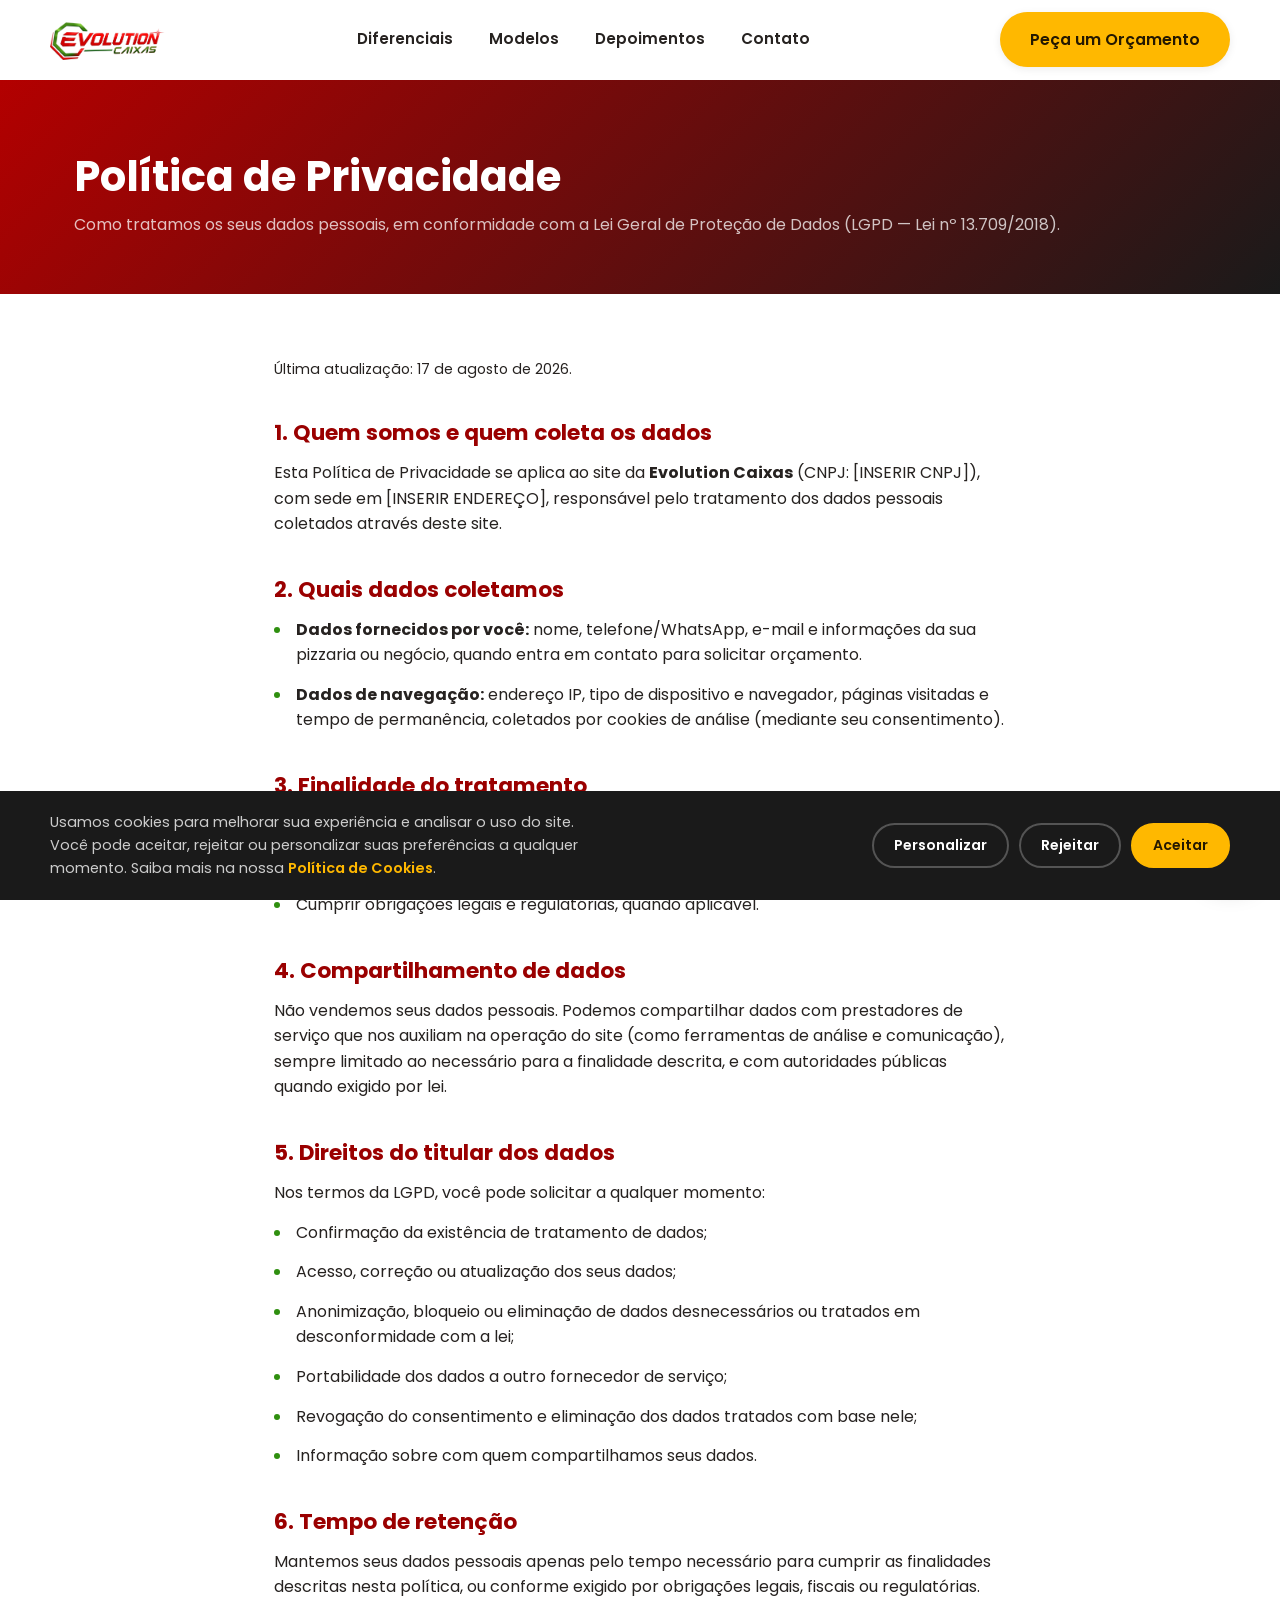
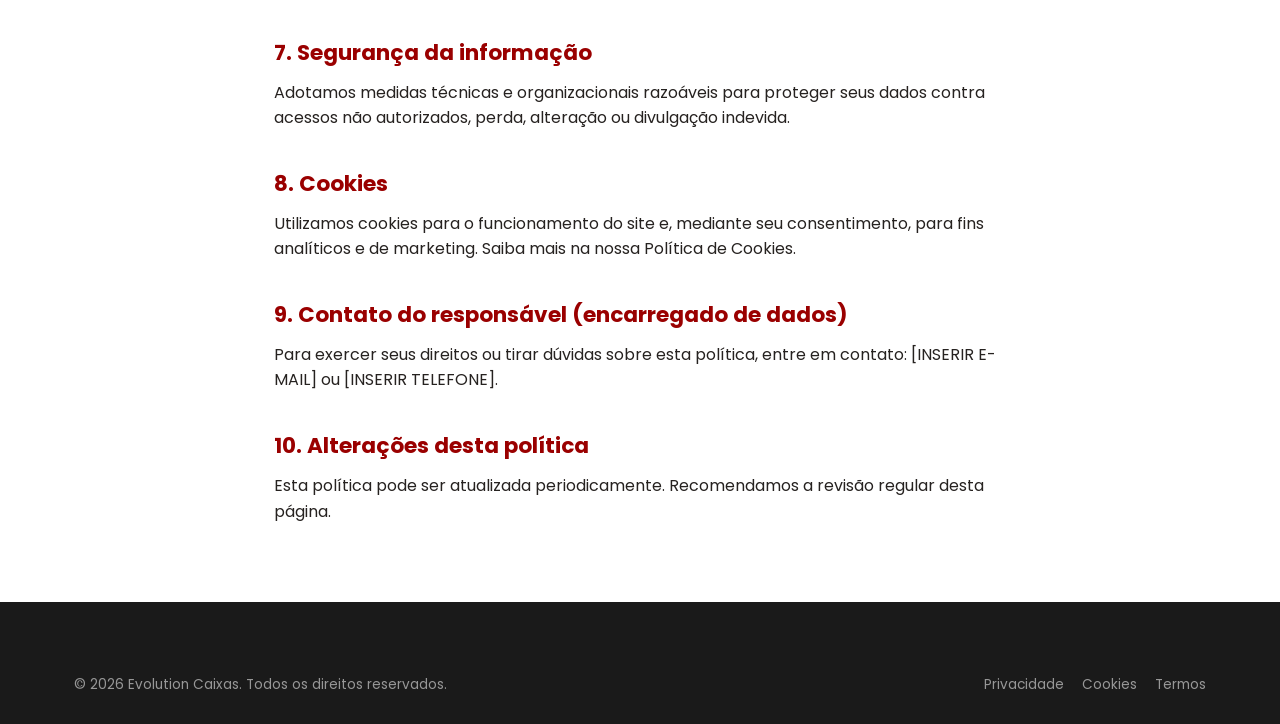
<file: privacidade.html>
<!doctype html>
<html lang="pt-BR">
<head>
<!-- Google Tag Manager -->
<script>(function(w,d,s,l,i){w[l]=w[l]||[];w[l].push({'gtm.start':
new Date().getTime(),event:'gtm.js'});var f=d.getElementsByTagName(s)[0],
j=d.createElement(s),dl=l!='dataLayer'?'&l='+l:'';j.async=true;j.src=
'https://www.googletagmanager.com/gtm.js?id='+i+dl;f.parentNode.insertBefore(j,f);
})(window,document,'script','dataLayer','GTM-T278CJDB');</script>
<!-- End Google Tag Manager -->
<meta charset="UTF-8">
<meta name="viewport" content="width=device-width, initial-scale=1.0">
<title>Política de Privacidade | Evolution Caixas</title>
<meta name="description" content="Política de Privacidade da Evolution Caixas: como coletamos, usamos e protegemos seus dados pessoais, em conformidade com a LGPD.">
<link rel="canonical" href="https://www.evolutioncaixas.com.br/privacidade.html">
<meta name="robots" content="index, follow">
<meta property="og:type" content="website">
<meta property="og:title" content="Política de Privacidade | Evolution Caixas">
<meta property="og:description" content="Como a Evolution Caixas coleta, usa e protege seus dados pessoais, em conformidade com a LGPD.">
<meta property="og:image" content="https://www.evolutioncaixas.com.br/assets/og-image.jpg">
<meta property="og:url" content="https://www.evolutioncaixas.com.br/privacidade.html">
<meta property="og:locale" content="pt_BR">

<meta name="theme-color" content="#B30000">
<link rel="icon" href="/assets/favicon.ico" sizes="any">
<link rel="icon" type="image/png" sizes="32x32" href="/assets/favicon-32.png">
<link rel="apple-touch-icon" sizes="180x180" href="/assets/favicon-180.png">
<link rel="manifest" href="/site.webmanifest">

<link rel="preconnect" href="https://fonts.googleapis.com">
<link rel="preconnect" href="https://fonts.gstatic.com" crossorigin>
<link rel="stylesheet" href="https://fonts.googleapis.com/css2?family=Poppins:wght@400;500;600;700;800&display=swap">
<link rel="stylesheet" href="/css/style.css">
</head>
<body>
<!-- Google Tag Manager (noscript) -->
<noscript><iframe src="https://www.googletagmanager.com/ns.html?id=GTM-T278CJDB"
height="0" width="0" style="display:none;visibility:hidden"></iframe></noscript>
<!-- End Google Tag Manager (noscript) -->
<a class="skip-link" href="#conteudo">Pular para o conteúdo</a>

<header class="site-header">
  <div class="container header-inner">
    <a class="logo-link" href="/" aria-label="Evolution Caixas — página inicial">
      <img src="/assets/logo.webp" width="1174" height="400" alt="Evolution Caixas" style="height:40px;width:auto;">
    </a>
    <nav class="main-nav" id="main-nav" aria-label="Navegação principal">
      <a href="/#diferenciais">Diferenciais</a>
      <a href="/#modelos">Modelos</a>
      <a href="/#depoimentos">Depoimentos</a>
      <a href="/#contato">Contato</a>
    </nav>
    <div class="header-actions">
      <a class="btn btn-accent" href="https://wa.me/5511999999999?text=Ol%C3%A1%2C%20quero%20um%20or%C3%A7amento%20de%20caixas%20de%20pizza" target="_blank" rel="noopener">Peça um Orçamento</a>
      <button class="nav-toggle" id="nav-toggle" aria-label="Abrir menu de navegação" aria-expanded="false" aria-controls="main-nav">
        <svg class="icon-open" viewBox="0 0 24 24" fill="none" stroke="currentColor" stroke-width="2" aria-hidden="true"><path d="M3 6h18M3 12h18M3 18h18"/></svg>
        <svg class="icon-close" viewBox="0 0 24 24" fill="none" stroke="currentColor" stroke-width="2" aria-hidden="true"><path d="M6 6l12 12M18 6L6 18"/></svg>
      </button>
    </div>
  </div>
</header>

<main id="conteudo">
  <section class="legal-hero">
    <div class="container">
      <h1>Política de Privacidade</h1>
      <p>Como tratamos os seus dados pessoais, em conformidade com a Lei Geral de Proteção de Dados (LGPD — Lei nº 13.709/2018).</p>
    </div>
  </section>

  <section class="legal-content">
    <div class="container">
      <p class="legal-updated">Última atualização: 17 de agosto de 2026.</p>

      <h2>1. Quem somos e quem coleta os dados</h2>
      <p>Esta Política de Privacidade se aplica ao site da <strong>Evolution Caixas</strong> (CNPJ: [INSERIR CNPJ]), com sede em [INSERIR ENDEREÇO], responsável pelo tratamento dos dados pessoais coletados através deste site.</p>

      <h2>2. Quais dados coletamos</h2>
      <ul>
        <li><strong>Dados fornecidos por você:</strong> nome, telefone/WhatsApp, e-mail e informações da sua pizzaria ou negócio, quando entra em contato para solicitar orçamento.</li>
        <li><strong>Dados de navegação:</strong> endereço IP, tipo de dispositivo e navegador, páginas visitadas e tempo de permanência, coletados por cookies de análise (mediante seu consentimento).</li>
      </ul>

      <h2>3. Finalidade do tratamento</h2>
      <ul>
        <li>Responder solicitações de orçamento e dúvidas enviadas via WhatsApp ou formulário.</li>
        <li>Melhorar a experiência de navegação e o conteúdo do site.</li>
        <li>Cumprir obrigações legais e regulatórias, quando aplicável.</li>
      </ul>

      <h2>4. Compartilhamento de dados</h2>
      <p>Não vendemos seus dados pessoais. Podemos compartilhar dados com prestadores de serviço que nos auxiliam na operação do site (como ferramentas de análise e comunicação), sempre limitado ao necessário para a finalidade descrita, e com autoridades públicas quando exigido por lei.</p>

      <h2>5. Direitos do titular dos dados</h2>
      <p>Nos termos da LGPD, você pode solicitar a qualquer momento:</p>
      <ul>
        <li>Confirmação da existência de tratamento de dados;</li>
        <li>Acesso, correção ou atualização dos seus dados;</li>
        <li>Anonimização, bloqueio ou eliminação de dados desnecessários ou tratados em desconformidade com a lei;</li>
        <li>Portabilidade dos dados a outro fornecedor de serviço;</li>
        <li>Revogação do consentimento e eliminação dos dados tratados com base nele;</li>
        <li>Informação sobre com quem compartilhamos seus dados.</li>
      </ul>

      <h2>6. Tempo de retenção</h2>
      <p>Mantemos seus dados pessoais apenas pelo tempo necessário para cumprir as finalidades descritas nesta política, ou conforme exigido por obrigações legais, fiscais ou regulatórias.</p>

      <h2>7. Segurança da informação</h2>
      <p>Adotamos medidas técnicas e organizacionais razoáveis para proteger seus dados contra acessos não autorizados, perda, alteração ou divulgação indevida.</p>

      <h2>8. Cookies</h2>
      <p>Utilizamos cookies para o funcionamento do site e, mediante seu consentimento, para fins analíticos e de marketing. Saiba mais na nossa <a href="/cookies.html">Política de Cookies</a>.</p>

      <h2>9. Contato do responsável (encarregado de dados)</h2>
      <p>Para exercer seus direitos ou tirar dúvidas sobre esta política, entre em contato: [INSERIR E-MAIL] ou [INSERIR TELEFONE].</p>

      <h2>10. Alterações desta política</h2>
      <p>Esta política pode ser atualizada periodicamente. Recomendamos a revisão regular desta página.</p>
    </div>
  </section>
</main>

<footer class="site-footer">
  <div class="container">
    <div class="footer-bottom" style="border-top:none;padding-top:0;">
      <p>&copy; <span id="current-year">2026</span> Evolution Caixas. Todos os direitos reservados.</p>
      <nav aria-label="Links institucionais do rodapé">
        <a href="/privacidade.html">Privacidade</a>
        <a href="/cookies.html">Cookies</a>
        <a href="/termos.html">Termos</a>
      </nav>
    </div>
  </div>
</footer>

<a class="whatsapp-float" href="https://wa.me/5511999999999?text=Ol%C3%A1%2C%20quero%20um%20or%C3%A7amento%20de%20caixas%20de%20pizza" target="_blank" rel="noopener" aria-label="Falar no WhatsApp">
  <svg viewBox="0 0 24 24" fill="currentColor" aria-hidden="true"><path d="M17.6 6.32A8.86 8.86 0 0 0 12.05 4a8.94 8.94 0 0 0-7.75 13.4L3 21l3.7-1.27a8.9 8.9 0 0 0 4.35 1.12h.01c4.94 0 9-4.03 9-8.98a8.9 8.9 0 0 0-2.46-6.15Zm-5.55 13.8a7.4 7.4 0 0 1-3.78-1.04l-.27-.16-2.24.77.75-2.18-.18-.28a7.45 7.45 0 1 1 13.8-3.95 7.46 7.46 0 0 1-7.08 6.84Zm4.08-5.6c-.22-.11-1.32-.65-1.53-.73-.2-.08-.35-.11-.5.11-.15.22-.58.73-.71.88-.13.15-.26.16-.48.05a6.1 6.1 0 0 1-1.8-1.1 6.7 6.7 0 0 1-1.24-1.54c-.13-.22-.01-.34.1-.45.1-.1.22-.26.33-.4.11-.13.15-.22.22-.37.08-.15.04-.28-.02-.4-.06-.11-.5-1.2-.68-1.65-.18-.43-.36-.37-.5-.38h-.43c-.15 0-.4.06-.6.28-.2.22-.79.77-.79 1.87 0 1.1.81 2.16.92 2.31.11.15 1.6 2.44 3.87 3.42.54.23.96.37 1.29.48.54.17 1.03.15 1.42.09.43-.06 1.32-.54 1.51-1.06.19-.52.19-.96.13-1.06-.06-.09-.2-.15-.42-.26Z"/></svg>
</a>

<div class="cookie-banner" id="cookie-banner" role="region" aria-label="Aviso de cookies">
  <div class="cookie-banner-inner">
    <p>Usamos cookies para melhorar sua experiência e analisar o uso do site. Você pode aceitar, rejeitar ou personalizar suas preferências a qualquer momento. Saiba mais na nossa <a href="/cookies.html">Política de Cookies</a>.</p>
    <div class="cookie-actions">
      <button type="button" data-cookie-customize>Personalizar</button>
      <button type="button" data-cookie-reject>Rejeitar</button>
      <button type="button" class="btn-accept" data-cookie-accept>Aceitar</button>
    </div>
  </div>
</div>

<div class="cookie-modal" id="cookie-modal">
  <div class="cookie-modal-box" role="dialog" aria-modal="true" aria-labelledby="cookie-modal-title" tabindex="-1">
    <h2 id="cookie-modal-title">Preferências de cookies</h2>
    <p>Escolha quais categorias de cookies você permite. Cookies necessários estão sempre ativos para o funcionamento do site.</p>
    <div class="cookie-pref-row">
      <div><h3>Necessários</h3><p>Essenciais para o funcionamento e segurança do site. Não podem ser desativados.</p></div>
      <div class="switch"><input type="checkbox" checked disabled aria-label="Cookies necessários (sempre ativos)"><span class="track" aria-hidden="true"></span></div>
    </div>
    <div class="cookie-pref-row">
      <div><h3>Analíticos</h3><p>Ajudam a entender como você usa o site para melhorarmos a experiência.</p></div>
      <div class="switch"><input type="checkbox" id="cookie-analytics" aria-label="Ativar cookies analíticos"><span class="track" aria-hidden="true"></span></div>
    </div>
    <div class="cookie-pref-row">
      <div><h3>Marketing</h3><p>Usados para personalizar anúncios e medir a eficácia de campanhas.</p></div>
      <div class="switch"><input type="checkbox" id="cookie-marketing" aria-label="Ativar cookies de marketing"><span class="track" aria-hidden="true"></span></div>
    </div>
    <div class="cookie-modal-actions">
      <button type="button" class="btn btn-outline" style="color:var(--color-text);" data-cookie-close>Cancelar</button>
      <button type="button" class="btn btn-primary-solid" data-cookie-save>Salvar preferências</button>
    </div>
  </div>
</div>

<script src="/js/main.js" defer></script>
</body>
</html>
</file>
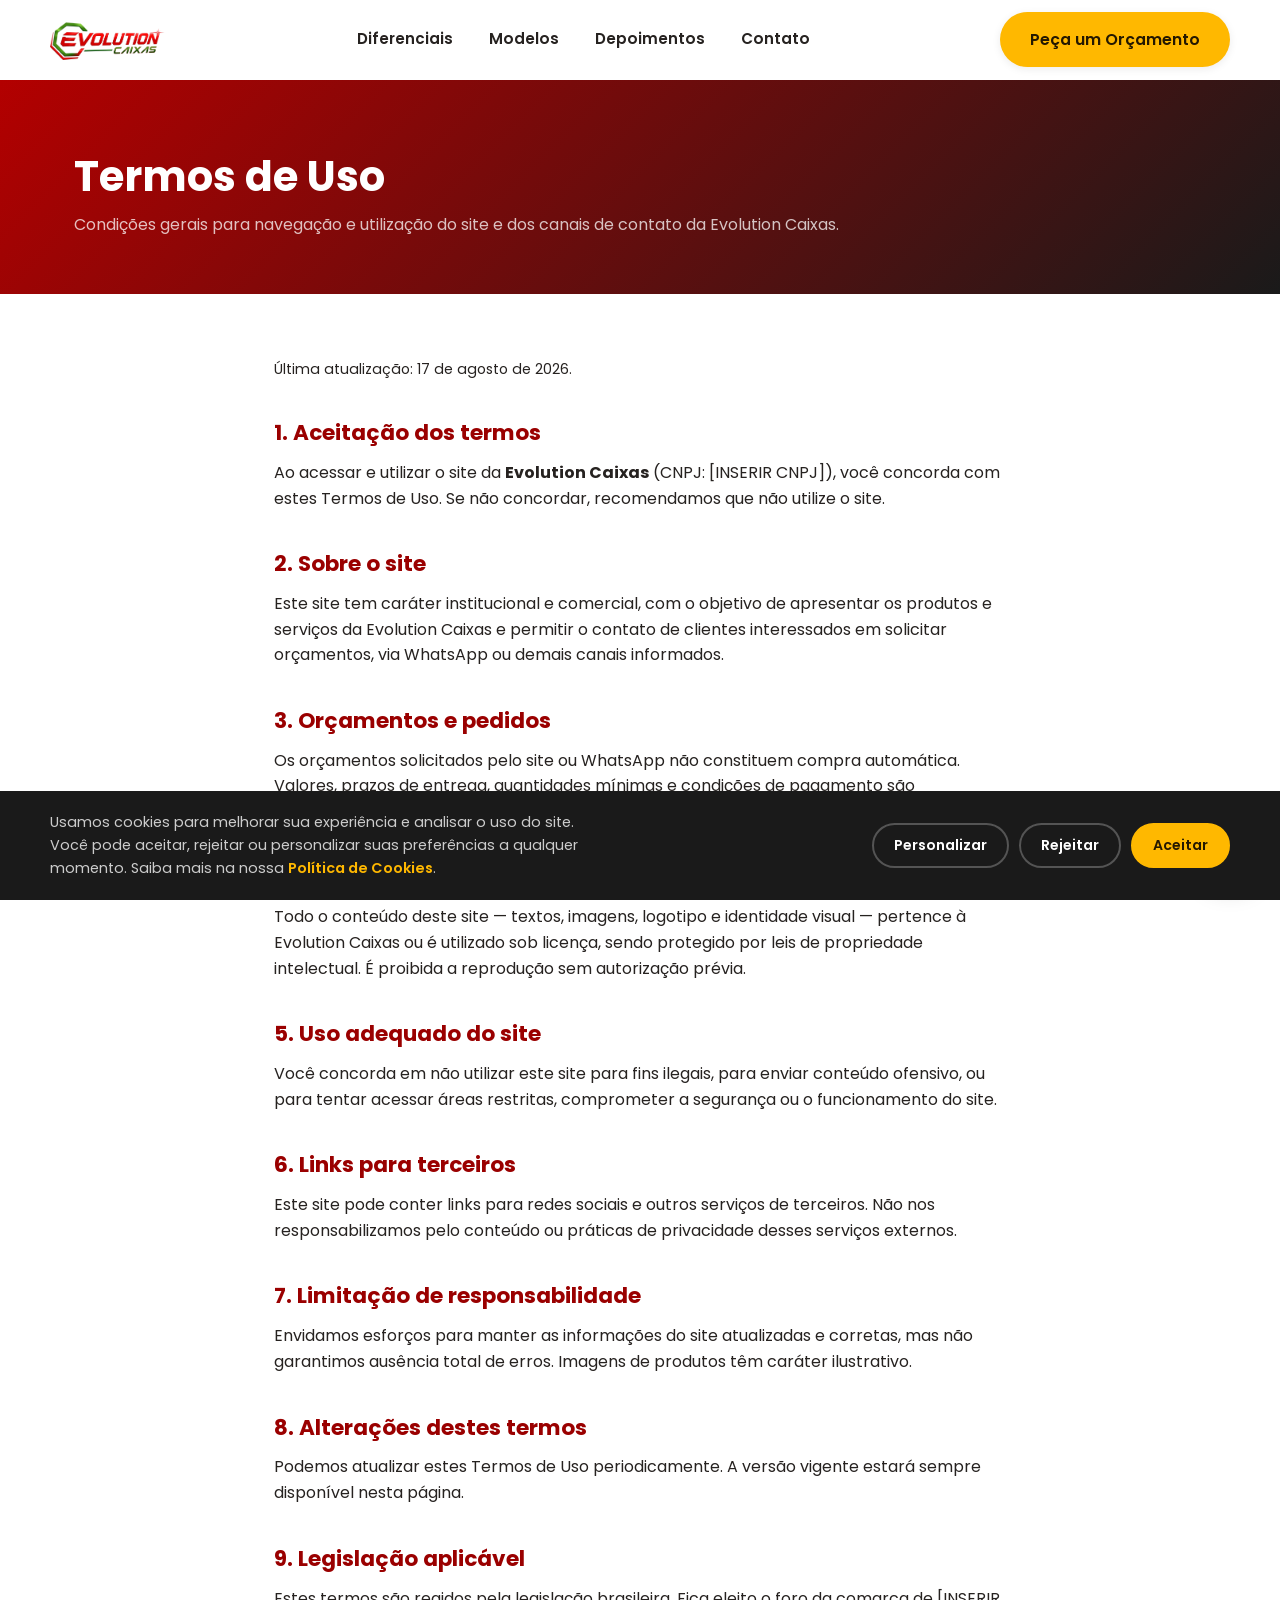
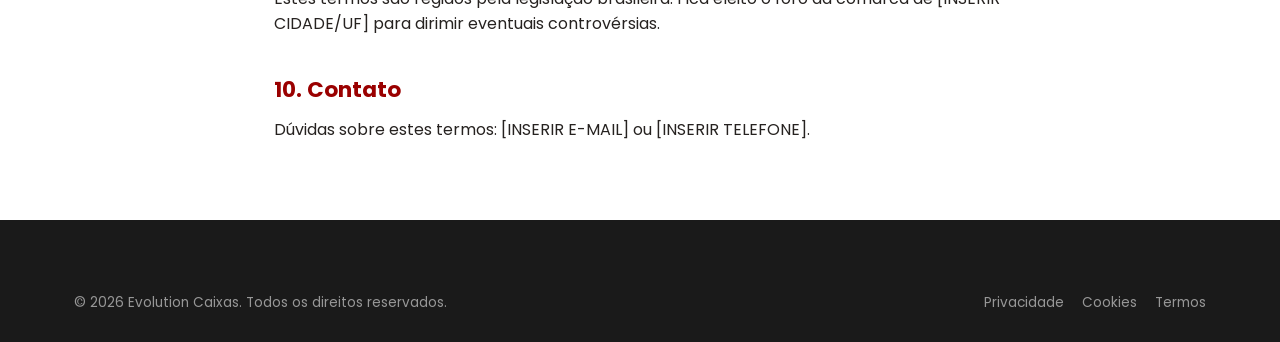
<file: termos.html>
<!doctype html>
<html lang="pt-BR">
<head>
<!-- Google Tag Manager -->
<script>(function(w,d,s,l,i){w[l]=w[l]||[];w[l].push({'gtm.start':
new Date().getTime(),event:'gtm.js'});var f=d.getElementsByTagName(s)[0],
j=d.createElement(s),dl=l!='dataLayer'?'&l='+l:'';j.async=true;j.src=
'https://www.googletagmanager.com/gtm.js?id='+i+dl;f.parentNode.insertBefore(j,f);
})(window,document,'script','dataLayer','GTM-T278CJDB');</script>
<!-- End Google Tag Manager -->
<meta charset="UTF-8">
<meta name="viewport" content="width=device-width, initial-scale=1.0">
<title>Termos de Uso | Evolution Caixas</title>
<meta name="description" content="Termos de Uso do site da Evolution Caixas: condições para navegação, solicitação de orçamentos e uso do conteúdo do site.">
<link rel="canonical" href="https://www.evolutioncaixas.com.br/termos.html">
<meta name="robots" content="index, follow">
<meta property="og:type" content="website">
<meta property="og:title" content="Termos de Uso | Evolution Caixas">
<meta property="og:description" content="Condições para navegação, solicitação de orçamentos e uso do conteúdo do site da Evolution Caixas.">
<meta property="og:image" content="https://www.evolutioncaixas.com.br/assets/og-image.jpg">
<meta property="og:url" content="https://www.evolutioncaixas.com.br/termos.html">
<meta property="og:locale" content="pt_BR">

<meta name="theme-color" content="#B30000">
<link rel="icon" href="/assets/favicon.ico" sizes="any">
<link rel="icon" type="image/png" sizes="32x32" href="/assets/favicon-32.png">
<link rel="apple-touch-icon" sizes="180x180" href="/assets/favicon-180.png">
<link rel="manifest" href="/site.webmanifest">

<link rel="preconnect" href="https://fonts.googleapis.com">
<link rel="preconnect" href="https://fonts.gstatic.com" crossorigin>
<link rel="stylesheet" href="https://fonts.googleapis.com/css2?family=Poppins:wght@400;500;600;700;800&display=swap">
<link rel="stylesheet" href="/css/style.css">
</head>
<body>
<!-- Google Tag Manager (noscript) -->
<noscript><iframe src="https://www.googletagmanager.com/ns.html?id=GTM-T278CJDB"
height="0" width="0" style="display:none;visibility:hidden"></iframe></noscript>
<!-- End Google Tag Manager (noscript) -->
<a class="skip-link" href="#conteudo">Pular para o conteúdo</a>

<header class="site-header">
  <div class="container header-inner">
    <a class="logo-link" href="/" aria-label="Evolution Caixas — página inicial">
      <img src="/assets/logo.webp" width="1174" height="400" alt="Evolution Caixas" style="height:40px;width:auto;">
    </a>
    <nav class="main-nav" id="main-nav" aria-label="Navegação principal">
      <a href="/#diferenciais">Diferenciais</a>
      <a href="/#modelos">Modelos</a>
      <a href="/#depoimentos">Depoimentos</a>
      <a href="/#contato">Contato</a>
    </nav>
    <div class="header-actions">
      <a class="btn btn-accent" href="https://wa.me/5511999999999?text=Ol%C3%A1%2C%20quero%20um%20or%C3%A7amento%20de%20caixas%20de%20pizza" target="_blank" rel="noopener">Peça um Orçamento</a>
      <button class="nav-toggle" id="nav-toggle" aria-label="Abrir menu de navegação" aria-expanded="false" aria-controls="main-nav">
        <svg class="icon-open" viewBox="0 0 24 24" fill="none" stroke="currentColor" stroke-width="2" aria-hidden="true"><path d="M3 6h18M3 12h18M3 18h18"/></svg>
        <svg class="icon-close" viewBox="0 0 24 24" fill="none" stroke="currentColor" stroke-width="2" aria-hidden="true"><path d="M6 6l12 12M18 6L6 18"/></svg>
      </button>
    </div>
  </div>
</header>

<main id="conteudo">
  <section class="legal-hero">
    <div class="container">
      <h1>Termos de Uso</h1>
      <p>Condições gerais para navegação e utilização do site e dos canais de contato da Evolution Caixas.</p>
    </div>
  </section>

  <section class="legal-content">
    <div class="container">
      <p class="legal-updated">Última atualização: 17 de agosto de 2026.</p>

      <h2>1. Aceitação dos termos</h2>
      <p>Ao acessar e utilizar o site da <strong>Evolution Caixas</strong> (CNPJ: [INSERIR CNPJ]), você concorda com estes Termos de Uso. Se não concordar, recomendamos que não utilize o site.</p>

      <h2>2. Sobre o site</h2>
      <p>Este site tem caráter institucional e comercial, com o objetivo de apresentar os produtos e serviços da Evolution Caixas e permitir o contato de clientes interessados em solicitar orçamentos, via WhatsApp ou demais canais informados.</p>

      <h2>3. Orçamentos e pedidos</h2>
      <p>Os orçamentos solicitados pelo site ou WhatsApp não constituem compra automática. Valores, prazos de entrega, quantidades mínimas e condições de pagamento são confirmados diretamente com nosso time comercial antes da formalização do pedido.</p>

      <h2>4. Propriedade intelectual</h2>
      <p>Todo o conteúdo deste site — textos, imagens, logotipo e identidade visual — pertence à Evolution Caixas ou é utilizado sob licença, sendo protegido por leis de propriedade intelectual. É proibida a reprodução sem autorização prévia.</p>

      <h2>5. Uso adequado do site</h2>
      <p>Você concorda em não utilizar este site para fins ilegais, para enviar conteúdo ofensivo, ou para tentar acessar áreas restritas, comprometer a segurança ou o funcionamento do site.</p>

      <h2>6. Links para terceiros</h2>
      <p>Este site pode conter links para redes sociais e outros serviços de terceiros. Não nos responsabilizamos pelo conteúdo ou práticas de privacidade desses serviços externos.</p>

      <h2>7. Limitação de responsabilidade</h2>
      <p>Envidamos esforços para manter as informações do site atualizadas e corretas, mas não garantimos ausência total de erros. Imagens de produtos têm caráter ilustrativo.</p>

      <h2>8. Alterações destes termos</h2>
      <p>Podemos atualizar estes Termos de Uso periodicamente. A versão vigente estará sempre disponível nesta página.</p>

      <h2>9. Legislação aplicável</h2>
      <p>Estes termos são regidos pela legislação brasileira. Fica eleito o foro da comarca de [INSERIR CIDADE/UF] para dirimir eventuais controvérsias.</p>

      <h2>10. Contato</h2>
      <p>Dúvidas sobre estes termos: [INSERIR E-MAIL] ou [INSERIR TELEFONE].</p>
    </div>
  </section>
</main>

<footer class="site-footer">
  <div class="container">
    <div class="footer-bottom" style="border-top:none;padding-top:0;">
      <p>&copy; <span id="current-year">2026</span> Evolution Caixas. Todos os direitos reservados.</p>
      <nav aria-label="Links institucionais do rodapé">
        <a href="/privacidade.html">Privacidade</a>
        <a href="/cookies.html">Cookies</a>
        <a href="/termos.html">Termos</a>
      </nav>
    </div>
  </div>
</footer>

<a class="whatsapp-float" href="https://wa.me/5511999999999?text=Ol%C3%A1%2C%20quero%20um%20or%C3%A7amento%20de%20caixas%20de%20pizza" target="_blank" rel="noopener" aria-label="Falar no WhatsApp">
  <svg viewBox="0 0 24 24" fill="currentColor" aria-hidden="true"><path d="M17.6 6.32A8.86 8.86 0 0 0 12.05 4a8.94 8.94 0 0 0-7.75 13.4L3 21l3.7-1.27a8.9 8.9 0 0 0 4.35 1.12h.01c4.94 0 9-4.03 9-8.98a8.9 8.9 0 0 0-2.46-6.15Zm-5.55 13.8a7.4 7.4 0 0 1-3.78-1.04l-.27-.16-2.24.77.75-2.18-.18-.28a7.45 7.45 0 1 1 13.8-3.95 7.46 7.46 0 0 1-7.08 6.84Zm4.08-5.6c-.22-.11-1.32-.65-1.53-.73-.2-.08-.35-.11-.5.11-.15.22-.58.73-.71.88-.13.15-.26.16-.48.05a6.1 6.1 0 0 1-1.8-1.1 6.7 6.7 0 0 1-1.24-1.54c-.13-.22-.01-.34.1-.45.1-.1.22-.26.33-.4.11-.13.15-.22.22-.37.08-.15.04-.28-.02-.4-.06-.11-.5-1.2-.68-1.65-.18-.43-.36-.37-.5-.38h-.43c-.15 0-.4.06-.6.28-.2.22-.79.77-.79 1.87 0 1.1.81 2.16.92 2.31.11.15 1.6 2.44 3.87 3.42.54.23.96.37 1.29.48.54.17 1.03.15 1.42.09.43-.06 1.32-.54 1.51-1.06.19-.52.19-.96.13-1.06-.06-.09-.2-.15-.42-.26Z"/></svg>
</a>

<div class="cookie-banner" id="cookie-banner" role="region" aria-label="Aviso de cookies">
  <div class="cookie-banner-inner">
    <p>Usamos cookies para melhorar sua experiência e analisar o uso do site. Você pode aceitar, rejeitar ou personalizar suas preferências a qualquer momento. Saiba mais na nossa <a href="/cookies.html">Política de Cookies</a>.</p>
    <div class="cookie-actions">
      <button type="button" data-cookie-customize>Personalizar</button>
      <button type="button" data-cookie-reject>Rejeitar</button>
      <button type="button" class="btn-accept" data-cookie-accept>Aceitar</button>
    </div>
  </div>
</div>

<div class="cookie-modal" id="cookie-modal">
  <div class="cookie-modal-box" role="dialog" aria-modal="true" aria-labelledby="cookie-modal-title" tabindex="-1">
    <h2 id="cookie-modal-title">Preferências de cookies</h2>
    <p>Escolha quais categorias de cookies você permite. Cookies necessários estão sempre ativos para o funcionamento do site.</p>
    <div class="cookie-pref-row">
      <div><h3>Necessários</h3><p>Essenciais para o funcionamento e segurança do site. Não podem ser desativados.</p></div>
      <div class="switch"><input type="checkbox" checked disabled aria-label="Cookies necessários (sempre ativos)"><span class="track" aria-hidden="true"></span></div>
    </div>
    <div class="cookie-pref-row">
      <div><h3>Analíticos</h3><p>Ajudam a entender como você usa o site para melhorarmos a experiência.</p></div>
      <div class="switch"><input type="checkbox" id="cookie-analytics" aria-label="Ativar cookies analíticos"><span class="track" aria-hidden="true"></span></div>
    </div>
    <div class="cookie-pref-row">
      <div><h3>Marketing</h3><p>Usados para personalizar anúncios e medir a eficácia de campanhas.</p></div>
      <div class="switch"><input type="checkbox" id="cookie-marketing" aria-label="Ativar cookies de marketing"><span class="track" aria-hidden="true"></span></div>
    </div>
    <div class="cookie-modal-actions">
      <button type="button" class="btn btn-outline" style="color:var(--color-text);" data-cookie-close>Cancelar</button>
      <button type="button" class="btn btn-primary-solid" data-cookie-save>Salvar preferências</button>
    </div>
  </div>
</div>

<script src="/js/main.js" defer></script>
</body>
</html>
</file>
<file: css/style.css>
/* ==========================================================================
   Evolution Caixas — Design tokens
   ========================================================================== */
:root {
  --color-primary: #D80000;
  --color-primary-dark: #9A0000;
  --color-primary-light: #FF3B30;
  --color-secondary: #2F8F0F;
  --color-secondary-dark: #1F5C06;
  --color-secondary-light: #59B82E;
  --color-accent: #FFB800;
  --color-accent-dark: #D99600;
  --color-dark: #1A1A1A;
  --color-dark-2: #111111;
  --color-text: #262220;
  --color-text-muted: #6b6459;
  --color-bg: #ffffff;
  --color-bg-alt: #FAF6EF;
  --color-border: #ECE3D2;
  --shadow-sm: 0 2px 8px rgba(26, 15, 5, 0.08);
  --shadow-md: 0 10px 30px rgba(26, 15, 5, 0.12);
  --shadow-lg: 0 20px 50px rgba(26, 15, 5, 0.18);
  --radius-sm: 8px;
  --radius-md: 16px;
  --radius-lg: 28px;
  --container: 1180px;
  --font-main: "Poppins", -apple-system, BlinkMacSystemFont, "Segoe UI", sans-serif;
}

/* ==========================================================================
   Reset
   ========================================================================== */
*, *::before, *::after { box-sizing: border-box; }
html { scroll-behavior: smooth; overflow-x: hidden; }
@media (prefers-reduced-motion: reduce) {
  html { scroll-behavior: auto; }
  *, *::before, *::after { animation-duration: 0.01ms !important; animation-iteration-count: 1 !important; transition-duration: 0.01ms !important; }
}
body {
  margin: 0;
  font-family: var(--font-main);
  color: var(--color-text);
  background: var(--color-bg);
  line-height: 1.6;
  font-size: 16px;
  overflow-x: hidden;
}
img { max-width: 100%; height: auto; display: block; }
a { color: inherit; text-decoration: none; }
ul { list-style: none; margin: 0; padding: 0; }
h1, h2, h3, h4 { margin: 0; line-height: 1.2; font-weight: 700; }
p { margin: 0; }
button { font-family: inherit; cursor: pointer; }
input, textarea, select { font-family: inherit; }

.container {
  width: 100%;
  max-width: var(--container);
  margin: 0 auto;
  padding: 0 24px;
}

:focus-visible {
  outline: 3px solid var(--color-accent);
  outline-offset: 2px;
}

.skip-link {
  position: absolute;
  left: -999px;
  top: 0;
  background: var(--color-primary);
  color: #fff;
  padding: 12px 20px;
  z-index: 1000;
  border-radius: 0 0 var(--radius-sm) 0;
}
.skip-link:focus {
  left: 0;
}

.visually-hidden {
  position: absolute !important;
  width: 1px; height: 1px;
  padding: 0; margin: -1px;
  overflow: hidden;
  clip: rect(0,0,0,0);
  white-space: nowrap;
  border: 0;
}

/* ==========================================================================
   Buttons
   ========================================================================== */
.btn {
  display: inline-flex;
  align-items: center;
  justify-content: center;
  gap: 8px;
  min-height: 48px;
  padding: 13px 28px;
  border-radius: 999px;
  font-weight: 600;
  font-size: 0.98rem;
  border: 2px solid transparent;
  transition: transform 0.18s ease, box-shadow 0.18s ease, background-color 0.18s ease;
  text-align: center;
}
.btn:hover { transform: translateY(-2px); }
.btn-accent {
  background: var(--color-accent);
  color: #241800;
  box-shadow: var(--shadow-sm);
}
.btn-accent:hover { background: var(--color-accent-dark); box-shadow: var(--shadow-md); }
.btn-outline {
  background: transparent;
  border-color: currentColor;
  color: inherit;
}
.btn-outline:hover { background: rgba(255,255,255,0.12); }
.btn-primary-solid {
  background: var(--color-primary);
  color: #fff;
}
.btn-primary-solid:hover { background: var(--color-primary-dark); box-shadow: var(--shadow-md); }
.btn-whatsapp {
  background: #25D366;
  color: #fff;
}
.btn-whatsapp:hover { background: #1ebe5a; box-shadow: var(--shadow-md); }
.btn svg { width: 20px; height: 20px; flex-shrink: 0; }

.eyebrow {
  display: inline-block;
  font-size: 0.8rem;
  font-weight: 700;
  letter-spacing: 0.12em;
  text-transform: uppercase;
  color: var(--color-secondary);
  margin-bottom: 10px;
}

/* ==========================================================================
   Header
   ========================================================================== */
.site-header {
  position: sticky;
  top: 0;
  z-index: 500;
  background: rgba(255,255,255,0.92);
  backdrop-filter: blur(10px);
  border-bottom: 1px solid transparent;
  transition: border-color 0.2s ease, box-shadow 0.2s ease;
}
.site-header.is-scrolled {
  border-bottom-color: var(--color-border);
  box-shadow: var(--shadow-sm);
}
.header-inner {
  display: flex;
  align-items: center;
  justify-content: space-between;
  gap: 16px;
  padding: 12px 0;
}
.logo-link { display: flex; align-items: center; }
.logo-link img { height: 40px; width: auto; }

.main-nav {
  display: flex;
  align-items: center;
  gap: 32px;
}
.main-nav a {
  font-weight: 600;
  font-size: 0.95rem;
  color: var(--color-text);
  position: relative;
  padding: 6px 2px;
}
.main-nav a::after {
  content: "";
  position: absolute;
  left: 0; bottom: 0;
  height: 2px; width: 0;
  background: var(--color-primary);
  transition: width 0.2s ease;
}
.main-nav a:hover::after,
.main-nav a:focus-visible::after { width: 100%; }

.header-actions { display: flex; align-items: center; gap: 14px; }

.nav-toggle {
  display: none;
  position: relative;
  z-index: 501;
  background: none;
  border: none;
  padding: 8px;
  min-width: 44px;
  min-height: 44px;
  align-items: center;
  justify-content: center;
}
.nav-toggle svg { width: 26px; height: 26px; }
.nav-toggle .icon-close { display: none; }
.nav-toggle[aria-expanded="true"] .icon-open { display: none; }
.nav-toggle[aria-expanded="true"] .icon-close { display: block; }

@media (max-width: 900px) {
  .main-nav {
    position: fixed;
    inset: 0 0 0 auto;
    width: min(320px, 84vw);
    height: 100vh;
    background: var(--color-bg);
    flex-direction: column;
    align-items: flex-start;
    justify-content: flex-start;
    gap: 4px;
    padding: 90px 28px 28px;
    transform: translateX(100%);
    transition: transform 0.25s ease;
    box-shadow: var(--shadow-lg);
  }
  .main-nav.is-open { transform: translateX(0); }
  .main-nav a { padding: 14px 0; width: 100%; border-bottom: 1px solid var(--color-border); }
  .nav-toggle { display: inline-flex; }
  .header-actions .btn-accent { display: none; }
}

/* ==========================================================================
   Hero
   ========================================================================== */
.hero {
  position: relative;
  background: linear-gradient(135deg, #B30000 0%, #7A0A0A 45%, #1A1A1A 100%);
  color: #fff;
  padding: 64px 0 140px;
  overflow: hidden;
}
.hero::before {
  content: "";
  position: absolute;
  inset: 0;
  background: radial-gradient(ellipse at 15% 20%, rgba(255,184,0,0.18), transparent 55%),
              radial-gradient(ellipse at 85% 75%, rgba(47,143,15,0.25), transparent 50%);
  pointer-events: none;
}
.hero-inner {
  position: relative;
  z-index: 2;
  display: grid;
  grid-template-columns: 1.05fr 0.95fr;
  align-items: center;
  gap: 40px;
}
.hero-copy { min-width: 0; }
.hero-copy .eyebrow { color: var(--color-accent); }
.hero-copy h1 {
  font-size: clamp(2.1rem, 4.2vw, 3.2rem);
  margin-bottom: 18px;
}
.hero-copy p {
  font-size: 1.1rem;
  color: rgba(255,255,255,0.88);
  max-width: 46ch;
  margin-bottom: 30px;
}
.hero-cta-row { display: flex; flex-wrap: wrap; gap: 14px; margin-bottom: 28px; }
.hero-trustlist {
  display: flex;
  gap: 22px;
  flex-wrap: wrap;
  font-size: 0.85rem;
  color: rgba(255,255,255,0.75);
}
.hero-trustlist li { display: flex; align-items: center; gap: 8px; }
.hero-trustlist svg { width: 18px; height: 18px; color: var(--color-accent); flex-shrink: 0; }

.hero-visual { position: relative; display: flex; justify-content: center; }
.hero-visual img { width: min(100%, 440px); filter: drop-shadow(0 30px 40px rgba(0,0,0,0.35)); }

.wave-divider {
  position: absolute;
  left: 0; right: 0; bottom: -2px;
  line-height: 0;
  z-index: 3;
}
.wave-divider svg { width: 100%; height: auto; display: block; }

@media (max-width: 900px) {
  .hero-inner { grid-template-columns: 1fr; text-align: center; }
  .hero-copy p { margin-left: auto; margin-right: auto; }
  .hero-cta-row, .hero-trustlist { justify-content: center; }
  .hero-visual img { width: min(100%, 320px); }
}

/* ==========================================================================
   Section basics
   ========================================================================== */
section { padding: 88px 0; }
.section-head { max-width: 640px; margin: 0 auto 52px; text-align: center; }
.section-head h2 { font-size: clamp(1.7rem, 3vw, 2.3rem); margin-bottom: 12px; }
.section-head p { color: var(--color-text-muted); font-size: 1.05rem; }

.bg-alt { background: var(--color-bg-alt); }

/* Trust logos strip */
.trust-strip { padding: 48px 0 80px; }
.trust-strip p { text-align: center; color: var(--color-text-muted); font-size: 0.85rem; letter-spacing: 0.08em; text-transform: uppercase; margin-bottom: 28px; font-weight: 600; }
.trust-logos {
  display: flex;
  flex-wrap: wrap;
  justify-content: center;
  align-items: center;
  gap: clamp(24px, 5vw, 56px);
  opacity: 0.7;
}
.trust-logos span {
  font-weight: 700;
  font-size: 1.1rem;
  color: var(--color-text-muted);
  letter-spacing: 0.02em;
}

/* ==========================================================================
   Split feature (image + text)
   ========================================================================== */
.split-feature {
  display: grid;
  grid-template-columns: 1fr 1fr;
  align-items: center;
  gap: 56px;
}
.split-feature .visual-col {
  background: var(--color-bg-alt);
  border-radius: var(--radius-lg);
  padding: 32px;
  display: flex;
  justify-content: center;
}
.split-feature .visual-col img { width: 100%; max-width: 420px; }
.split-feature .text-col h2 { font-size: clamp(1.6rem, 3vw, 2.1rem); margin-bottom: 16px; }
.split-feature .text-col p { color: var(--color-text-muted); margin-bottom: 26px; }
.split-feature .check-list { margin-bottom: 30px; }
.split-feature .check-list li { display: flex; gap: 10px; align-items: flex-start; margin-bottom: 12px; font-weight: 500; }
.split-feature .check-list svg { width: 20px; height: 20px; color: var(--color-secondary); flex-shrink: 0; margin-top: 2px; }

@media (max-width: 860px) {
  .split-feature { grid-template-columns: 1fr; text-align: center; }
  .split-feature .check-list li { text-align: left; }
}

/* ==========================================================================
   Feature grid (3 icons)
   ========================================================================== */
.feature-grid {
  display: grid;
  grid-template-columns: repeat(3, 1fr);
  gap: 32px;
}
.feature-card {
  text-align: center;
  padding: 36px 24px;
  border-radius: var(--radius-md);
  transition: transform 0.2s ease, box-shadow 0.2s ease;
}
.feature-card:hover { transform: translateY(-6px); box-shadow: var(--shadow-md); }
.feature-icon {
  width: 74px; height: 74px;
  border-radius: 50%;
  display: flex; align-items: center; justify-content: center;
  margin: 0 auto 20px;
  background: linear-gradient(135deg, var(--color-primary), var(--color-primary-dark));
  color: #fff;
}
.feature-card:nth-child(2) .feature-icon { background: linear-gradient(135deg, var(--color-secondary), var(--color-secondary-dark)); }
.feature-card:nth-child(3) .feature-icon { background: linear-gradient(135deg, var(--color-accent), var(--color-accent-dark)); color: #241800; }
.feature-icon svg { width: 34px; height: 34px; }
.feature-card .eyebrow { display: block; }
.feature-card h3 { font-size: 1.15rem; margin-bottom: 10px; }
.feature-card p { color: var(--color-text-muted); font-size: 0.95rem; margin-bottom: 14px; }
.feature-card .learn-more { color: var(--color-primary); font-weight: 600; font-size: 0.9rem; display: inline-flex; align-items: center; gap: 4px; }
.feature-card .learn-more svg { width: 16px; height: 16px; }

@media (max-width: 860px) {
  .feature-grid { grid-template-columns: 1fr; }
}

/* ==========================================================================
   Testimonials
   ========================================================================== */
.testimonials-section {
  background: linear-gradient(135deg, #1A1A1A 0%, #4A0707 100%);
  color: #fff;
  position: relative;
}
.testimonials-section .section-head p { color: rgba(255,255,255,0.75); }
.testimonial-track {
  max-width: 720px;
  margin: 0 auto;
  text-align: center;
}
.testimonial-avatars {
  display: flex;
  justify-content: center;
  gap: 14px;
  margin-bottom: 30px;
  flex-wrap: wrap;
}
.avatar-btn {
  width: 56px; height: 56px;
  border-radius: 50%;
  border: 3px solid transparent;
  background: linear-gradient(135deg, var(--color-secondary), var(--color-primary));
  color: #fff;
  font-weight: 700;
  display: flex; align-items: center; justify-content: center;
  font-size: 1rem;
  opacity: 0.55;
  transition: opacity 0.2s ease, border-color 0.2s ease, transform 0.2s ease;
}
.avatar-btn:hover { opacity: 0.85; }
.avatar-btn[aria-pressed="true"] {
  opacity: 1;
  border-color: var(--color-accent);
  transform: scale(1.08);
}
.testimonial-slide { display: none; }
.testimonial-slide.is-active { display: block; animation: fadeUp 0.4s ease; }
@keyframes fadeUp { from { opacity: 0; transform: translateY(10px);} to { opacity: 1; transform: translateY(0);} }
.stars { color: var(--color-accent); margin-bottom: 18px; letter-spacing: 3px; font-size: 1.1rem; }
.testimonial-quote { font-size: 1.2rem; line-height: 1.7; margin-bottom: 22px; }
.testimonial-name { font-weight: 700; }
.testimonial-role { color: rgba(255,255,255,0.65); font-size: 0.9rem; }
.testimonial-note {
  margin-top: 40px;
  font-size: 0.78rem;
  color: rgba(255,255,255,0.45);
  max-width: 520px;
  margin-left: auto;
  margin-right: auto;
}

/* ==========================================================================
   Models / tabs section
   ========================================================================== */
.models-section .container { display: grid; grid-template-columns: 0.9fr 1.1fr; gap: 56px; align-items: center; }
.models-visual {
  background: var(--color-bg-alt);
  border-radius: var(--radius-lg);
  padding: 28px;
}
.models-tabs {
  display: flex;
  gap: 8px;
  margin-bottom: 28px;
  border-bottom: 1px solid var(--color-border);
  flex-wrap: wrap;
}
.models-tabs button {
  background: none;
  border: none;
  padding: 10px 4px;
  margin-right: 20px;
  font-weight: 600;
  color: var(--color-text-muted);
  position: relative;
  min-height: 44px;
}
.models-tabs button::after {
  content: "";
  position: absolute;
  left: 0; right: 0; bottom: -1px;
  height: 3px;
  background: var(--color-secondary);
  transform: scaleX(0);
  transition: transform 0.2s ease;
}
.models-tabs button[aria-selected="true"] { color: var(--color-text); }
.models-tabs button[aria-selected="true"]::after { transform: scaleX(1); }

.model-panel { display: none; }
.model-panel.is-active { display: block; animation: fadeUp 0.35s ease; }
.model-panel h3 { font-size: 1.3rem; margin-bottom: 14px; }
.model-panel > p { color: var(--color-text-muted); margin-bottom: 22px; }
.model-feature-list li {
  display: flex;
  gap: 16px;
  align-items: flex-start;
  padding: 16px 0;
  border-top: 1px solid var(--color-border);
}
.model-feature-list li:first-child { border-top: none; }
.model-feature-icon {
  width: 46px; height: 46px;
  border-radius: 50%;
  flex-shrink: 0;
  display: flex; align-items: center; justify-content: center;
  background: var(--color-bg-alt);
  color: var(--color-primary);
}
.model-feature-icon svg { width: 24px; height: 24px; }
.model-feature-list h4 { font-size: 1rem; margin-bottom: 4px; }
.model-feature-list p { color: var(--color-text-muted); font-size: 0.92rem; }

@media (max-width: 860px) {
  .models-section .container { grid-template-columns: 1fr; }
}

/* ==========================================================================
   CTA / Orçamento section
   ========================================================================== */
.cta-section {
  background: linear-gradient(120deg, var(--color-secondary-dark), var(--color-secondary) 60%, #3fa312);
  color: #fff;
  text-align: center;
  position: relative;
  overflow: hidden;
}
.cta-section::before {
  content: "";
  position: absolute; inset: 0;
  background: radial-gradient(ellipse at 80% 20%, rgba(216,0,0,0.28), transparent 55%);
}
.cta-inner { position: relative; z-index: 2; max-width: 640px; margin: 0 auto; }
.cta-inner h2 { font-size: clamp(1.7rem, 3.4vw, 2.4rem); margin-bottom: 14px; }
.cta-inner p { color: rgba(255,255,255,0.9); margin-bottom: 32px; font-size: 1.05rem; }
.cta-btn-row { display: flex; gap: 16px; justify-content: center; flex-wrap: wrap; }

/* ==========================================================================
   Footer
   ========================================================================== */
.site-footer {
  background: var(--color-dark);
  color: rgba(255,255,255,0.82);
  padding: 72px 0 28px;
}
.footer-grid {
  display: grid;
  grid-template-columns: 1.3fr 1fr 1fr 1.2fr;
  gap: 40px;
  margin-bottom: 48px;
}
.footer-brand img { height: 40px; margin-bottom: 16px; }
.footer-brand p { color: rgba(255,255,255,0.6); font-size: 0.92rem; max-width: 32ch; }
.footer-col h3 { color: #fff; font-size: 1rem; margin-bottom: 18px; }
.footer-col li { margin-bottom: 12px; }
.footer-col a { color: rgba(255,255,255,0.68); font-size: 0.92rem; transition: color 0.15s ease; }
.footer-col a:hover { color: var(--color-accent); }
.footer-contact li { display: flex; gap: 10px; align-items: flex-start; margin-bottom: 16px; font-size: 0.92rem; color: rgba(255,255,255,0.75); }
.footer-contact svg { width: 18px; height: 18px; color: var(--color-accent); flex-shrink: 0; margin-top: 2px; }
.footer-social { display: flex; gap: 12px; margin-top: 20px; }
.footer-social a {
  width: 40px; height: 40px;
  border-radius: 50%;
  background: rgba(255,255,255,0.08);
  display: flex; align-items: center; justify-content: center;
  transition: background 0.18s ease, transform 0.18s ease;
}
.footer-social a:hover { background: var(--color-primary); transform: translateY(-3px); }
.footer-social svg { width: 18px; height: 18px; }
.footer-bottom {
  border-top: 1px solid rgba(255,255,255,0.12);
  padding-top: 24px;
  display: flex;
  justify-content: space-between;
  align-items: center;
  flex-wrap: wrap;
  gap: 12px;
  font-size: 0.85rem;
  color: rgba(255,255,255,0.55);
}
.footer-bottom nav { display: flex; gap: 18px; flex-wrap: wrap; }
.footer-bottom a:hover { color: var(--color-accent); }

@media (max-width: 900px) {
  .footer-grid { grid-template-columns: 1fr 1fr; }
}
@media (max-width: 560px) {
  .footer-grid { grid-template-columns: 1fr; }
  .footer-bottom { flex-direction: column; align-items: flex-start; }
}

/* ==========================================================================
   WhatsApp floating button
   ========================================================================== */
.whatsapp-float {
  position: fixed;
  right: 20px;
  bottom: 20px;
  z-index: 600;
  width: 60px;
  height: 60px;
  border-radius: 50%;
  background: #25D366;
  color: #fff;
  display: flex;
  align-items: center;
  justify-content: center;
  box-shadow: 0 8px 24px rgba(0,0,0,0.28);
  animation: wa-pulse 2.6s ease-in-out infinite;
}
.whatsapp-float svg { width: 30px; height: 30px; }
.whatsapp-float:hover { animation-play-state: paused; transform: scale(1.06); }
@keyframes wa-pulse {
  0%, 100% { box-shadow: 0 8px 24px rgba(0,0,0,0.28), 0 0 0 0 rgba(37,211,102,0.5); }
  50% { box-shadow: 0 8px 24px rgba(0,0,0,0.28), 0 0 0 12px rgba(37,211,102,0); }
}
@media (prefers-reduced-motion: reduce) {
  .whatsapp-float { animation: none; }
}

/* ==========================================================================
   Cookie banner
   ========================================================================== */
.cookie-banner {
  position: fixed;
  left: 0; right: 0; bottom: 0;
  z-index: 700;
  background: var(--color-dark);
  color: rgba(255,255,255,0.9);
  padding: 20px 24px;
  transform: translateY(120%);
  transition: transform 0.35s ease;
}
.cookie-banner.is-visible { transform: translateY(0); }
.cookie-banner-inner {
  max-width: var(--container);
  margin: 0 auto;
  display: flex;
  align-items: center;
  justify-content: space-between;
  gap: 24px;
  flex-wrap: wrap;
}
.cookie-banner p { font-size: 0.9rem; max-width: 60ch; color: rgba(255,255,255,0.78); }
.cookie-banner a { color: var(--color-accent); font-weight: 600; }
.cookie-actions { display: flex; gap: 10px; flex-wrap: wrap; }
.cookie-actions button {
  border-radius: 999px;
  padding: 10px 20px;
  font-weight: 600;
  font-size: 0.88rem;
  border: 2px solid rgba(255,255,255,0.25);
  background: transparent;
  color: #fff;
  min-height: 44px;
}
.cookie-actions button.btn-accept { background: var(--color-accent); border-color: var(--color-accent); color: #241800; }
.cookie-actions button:hover { opacity: 0.9; }

/* Cookie preferences modal */
.cookie-modal {
  position: fixed;
  inset: 0;
  z-index: 800;
  background: rgba(0,0,0,0.55);
  display: none;
  align-items: center;
  justify-content: center;
  padding: 20px;
}
.cookie-modal.is-visible { display: flex; }
.cookie-modal-box {
  background: #fff;
  border-radius: var(--radius-md);
  max-width: 520px;
  width: 100%;
  padding: 32px;
  max-height: 86vh;
  overflow-y: auto;
}
.cookie-modal-box h2 { font-size: 1.3rem; margin-bottom: 8px; }
.cookie-modal-box > p { color: var(--color-text-muted); font-size: 0.92rem; margin-bottom: 24px; }
.cookie-pref-row {
  display: flex;
  justify-content: space-between;
  align-items: flex-start;
  gap: 16px;
  padding: 16px 0;
  border-top: 1px solid var(--color-border);
}
.cookie-pref-row:first-of-type { border-top: none; }
.cookie-pref-row h3 { font-size: 0.98rem; margin-bottom: 4px; }
.cookie-pref-row p { font-size: 0.85rem; color: var(--color-text-muted); }
.switch { position: relative; width: 46px; height: 26px; flex-shrink: 0; }
.switch input { opacity: 0; width: 100%; height: 100%; position: absolute; margin: 0; cursor: pointer; }
.switch .track {
  position: absolute; inset: 0;
  background: #ccc;
  border-radius: 999px;
  transition: background 0.2s ease;
}
.switch .track::after {
  content: "";
  position: absolute;
  top: 3px; left: 3px;
  width: 20px; height: 20px;
  border-radius: 50%;
  background: #fff;
  transition: transform 0.2s ease;
}
.switch input:checked + .track { background: var(--color-secondary); }
.switch input:checked + .track::after { transform: translateX(20px); }
.switch input:disabled + .track { background: var(--color-secondary); opacity: 0.6; }
.switch input:focus-visible + .track { outline: 3px solid var(--color-accent); outline-offset: 2px; }
.cookie-modal-actions { display: flex; gap: 12px; justify-content: flex-end; margin-top: 26px; flex-wrap: wrap; }

/* ==========================================================================
   Legal pages
   ========================================================================== */
.legal-hero {
  background: linear-gradient(135deg, #B30000, #1A1A1A);
  color: #fff;
  padding: 72px 0 56px;
}
.legal-hero h1 { font-size: clamp(1.8rem, 3.6vw, 2.6rem); margin-bottom: 10px; }
.legal-hero p { color: rgba(255,255,255,0.75); }
.legal-content { padding: 64px 0; }
.legal-content .container { max-width: 780px; }
.legal-content h2 { font-size: 1.35rem; margin: 40px 0 14px; color: var(--color-primary-dark); }
.legal-content h2:first-child { margin-top: 0; }
.legal-content p, .legal-content li { color: var(--color-text); margin-bottom: 14px; }
.legal-content ul { margin-bottom: 14px; }
.legal-content li { position: relative; padding-left: 22px; }
.legal-content li::before {
  content: "";
  position: absolute; left: 0; top: 10px;
  width: 6px; height: 6px;
  border-radius: 50%;
  background: var(--color-secondary);
}
.legal-content strong { color: var(--color-text); }
.legal-updated { color: var(--color-text-muted); font-size: 0.88rem; margin-bottom: 30px; }

/* ==========================================================================
   404 page
   ========================================================================== */
.error-page {
  min-height: 100vh;
  display: flex;
  align-items: center;
  justify-content: center;
  text-align: center;
  background: linear-gradient(135deg, #B30000 0%, #7A0A0A 45%, #1A1A1A 100%);
  color: #fff;
  padding: 40px 24px;
}
.error-page .container { max-width: 560px; }
.error-page .logo-link { justify-content: center; margin-bottom: 40px; }
.error-code {
  font-size: clamp(4rem, 14vw, 7rem);
  font-weight: 800;
  color: var(--color-accent);
  line-height: 1;
  margin-bottom: 10px;
}
.error-page h1 { font-size: clamp(1.4rem, 3vw, 1.9rem); margin-bottom: 14px; }
.error-page p { color: rgba(255,255,255,0.8); margin-bottom: 32px; }

/* ==========================================================================
   Utility: reveal-on-scroll
   ========================================================================== */
[data-reveal] {
  opacity: 0;
  transform: translateY(24px);
  transition: opacity 0.6s ease, transform 0.6s ease;
}
[data-reveal].is-visible { opacity: 1; transform: translateY(0); }
@media (prefers-reduced-motion: reduce) {
  [data-reveal] { opacity: 1; transform: none; transition: none; }
}
</file>
